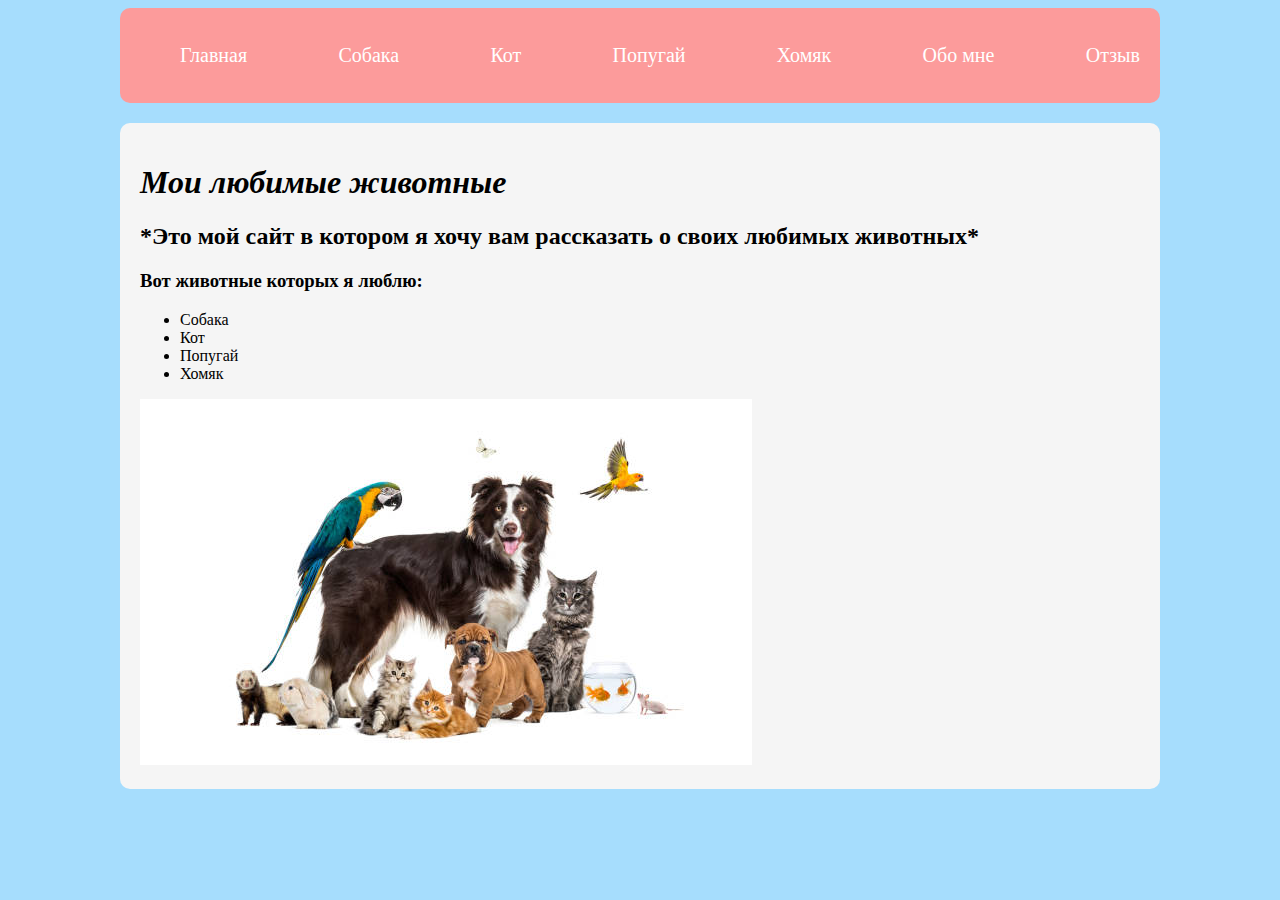
<file: index.html>
<!DOCTYPE html>
<html lang="ru">
<head>
    <meta charset="UTF-8">
    <link rel="stylesheet" href="styles/style.css">
    <title>Сайт Анны Пугач</title>
</head>
<body>
    <header class="main-header">
        <nav> 
            <ul class="nav-list">
                <li class="nav-item"><a href="index.html">Главная</a></li>
                <li class="nav-item"><a href="dog.html">Собака</a></li>
                <li class="nav-item"><a href="cat.html">Кот</a></li>
                <li class="nav-item"><a href="parrot.html">Попугай</a></li>
                <li class="nav-item"><a href="hamster.html">Хомяк</a></li>
                <li class="nav-item"><a href="about.html">Обо мне</a></li>
                <li class="nav-item"><a href="form.html">Отзыв</a></li>
            </ul>
        </nav>
    </header>
    <main>
        <h1>
            <i>Мои любимые животные</i>
        </h1>
        <h2>*Это мой сайт в котором я хочу вам рассказать о своих любимых животных*</h2>
        <h3>Вот животные которых я люблю:</h3>
        <ul>
            <li>Собака</li>
            <li>Кот</li>
            <li>Попугай</li>
            <li>Хомяк</li>
        </ul>
        <img src="img/kartinka_s_givotnimi.jpg" alt="Картинка с животными">
    </main>
</body>
</html>
</file>
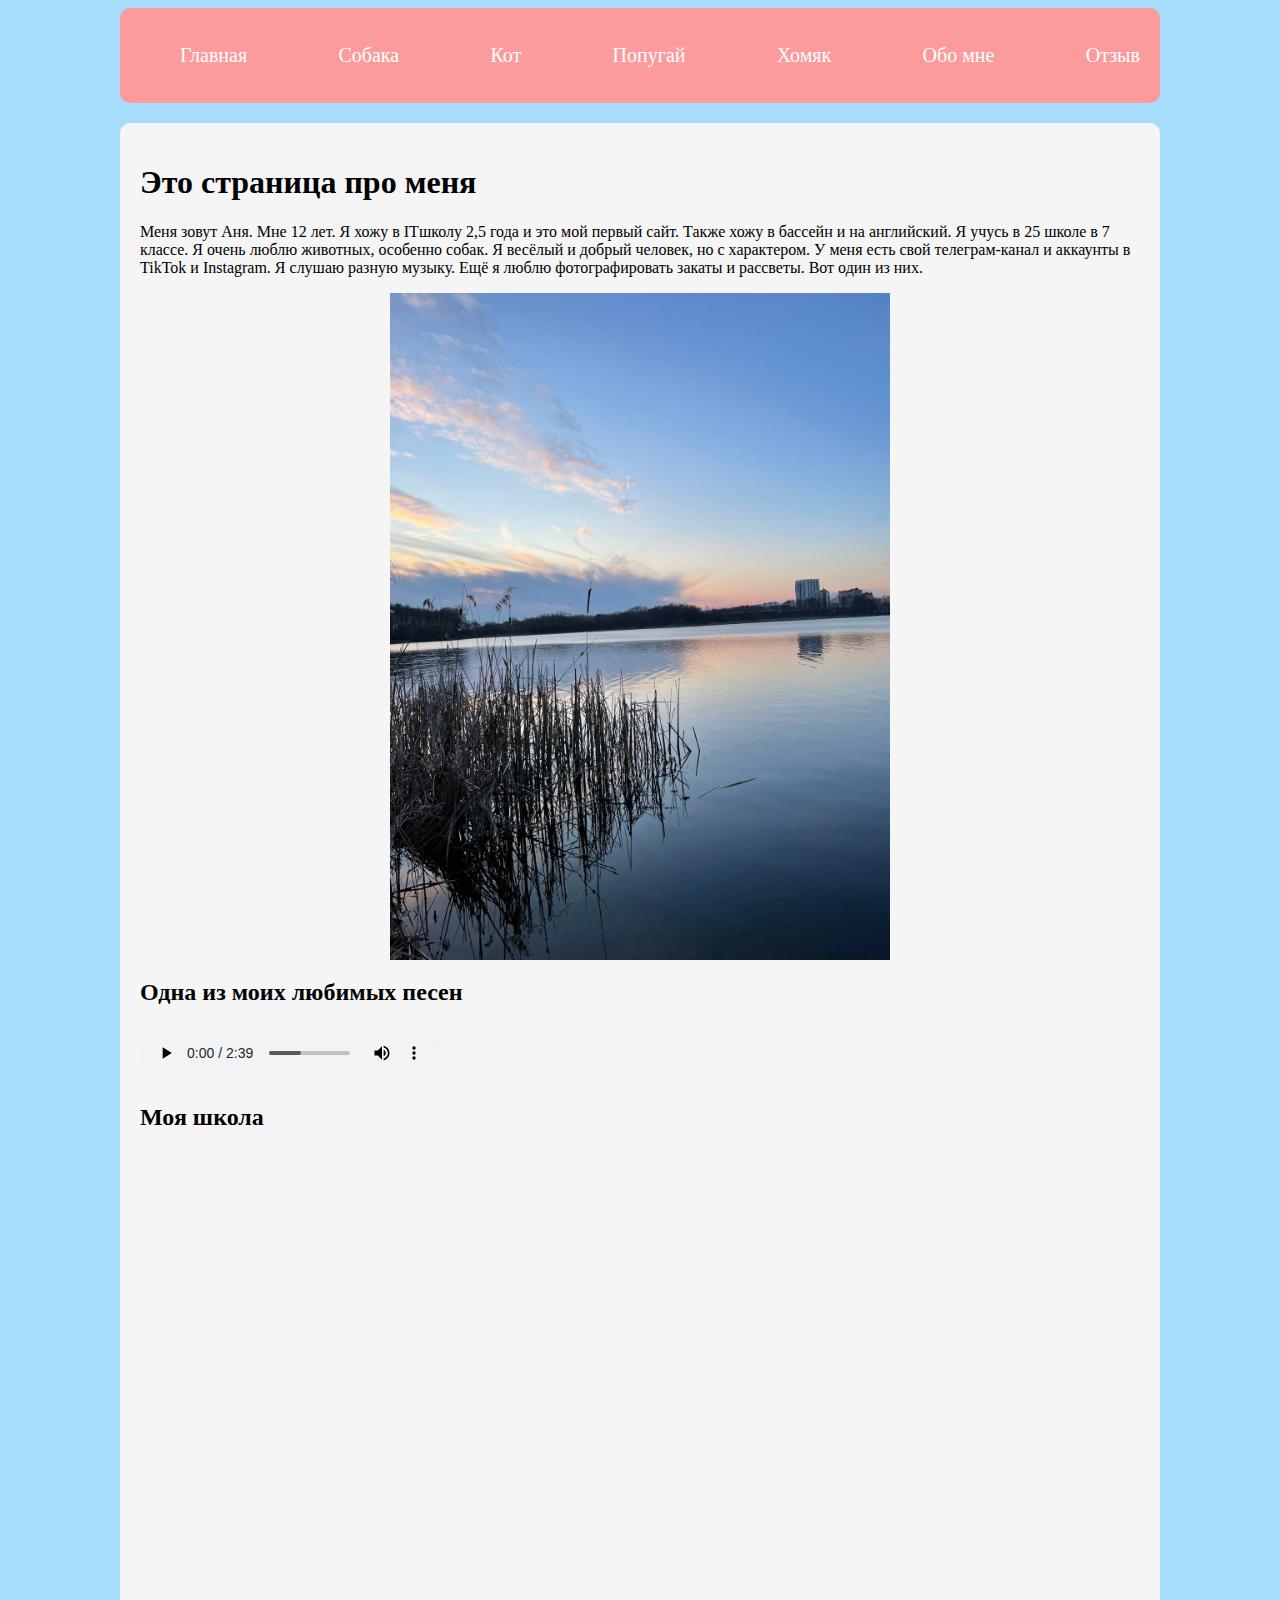
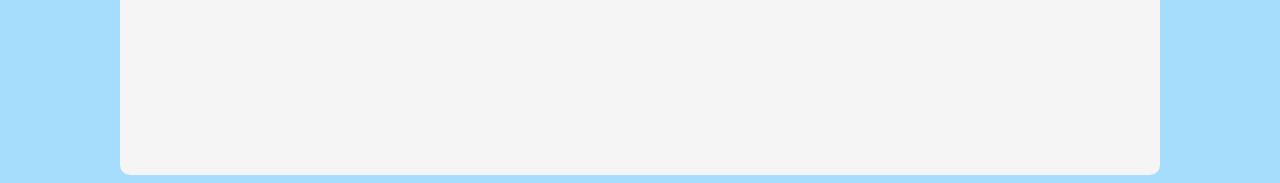
<file: about.html>
<!DOCTYPE html>
<html lang="en">
<head>
    <meta charset="UTF-8">
    <meta name="viewport" content="width=device-width, initial-scale=1.0">
    <title>Document</title>
    <link rel="stylesheet" href="styles/style.css">
</head>
<body>
    <header class="main-header">
        <nav> 
            <ul class="nav-list">
                <li class="nav-item"><a href="index.html">Главная</a></li>
                <li class="nav-item"><a href="dog.html">Собака</a></li>
                <li class="nav-item"><a href="cat.html">Кот</a></li>
                <li class="nav-item"><a href="parrot.html">Попугай</a></li>
                <li class="nav-item"><a href="hamster.html">Хомяк</a></li>
                <li class="nav-item"><a href="about.html">Обо мне</a></li>
                <li class="nav-item"><a href="form.html">Отзыв</a></li>
            </ul>
        </nav>
    </header>
    <main>
        <h1>Это страница про меня</h1>
        <p>Меня зовут Аня. Мне 12 лет. Я хожу в ITшколу 2,5 года и это мой первый сайт.
          Также хожу в бассейн и на английский.
          Я учусь в 25 школе в 7 классе. Я очень люблю животных, особенно собак. 
          Я весёлый и добрый человек, но с характером. У меня есть свой телеграм-канал и аккаунты в TikTok и Instagram.
          Я слушаю разную музыку. Ещё я люблю фотографировать закаты и рассветы. Вот один из них.</p><img class="main-img"src="img/my_foto.jpg" alt="закат">
          <h2>Одна из моих любимых песен</h2>
                <audio src="audio/pesnya.mp3"controls></audio>
            </div>
            <div class="map">
                <h2>Моя школа</h2>
                <iframe src="https://www.google.com/maps/embed?pb=!1m18!1m12!1m3!1d2452.2880915643937!2d23.75628587665423!3d52.07448527194787!2m3!1f0!2f0!3f0!3m2!1i1024!2i768!4f13.1!3m3!1m2!1s0x47210c347998c9a9%3A0x1c76b775e672e7be!2z0KHRgNC10LTQvdGP0Y8g0KjQutC-0LvQsCDihJYgMjUg0LMuINCR0YDQtdGB0YLQsA!5e0!3m2!1sru!2sby!4v1710577047299!5m2!1sru!2sby"
                 width="980" height="600" style="border:0;"
                allowfullscreen="" loading="lazy" referrerpolicy="no-referrer-when-downgrade"></iframe>
            </div>
    </main>
</body>
</html>
</file>
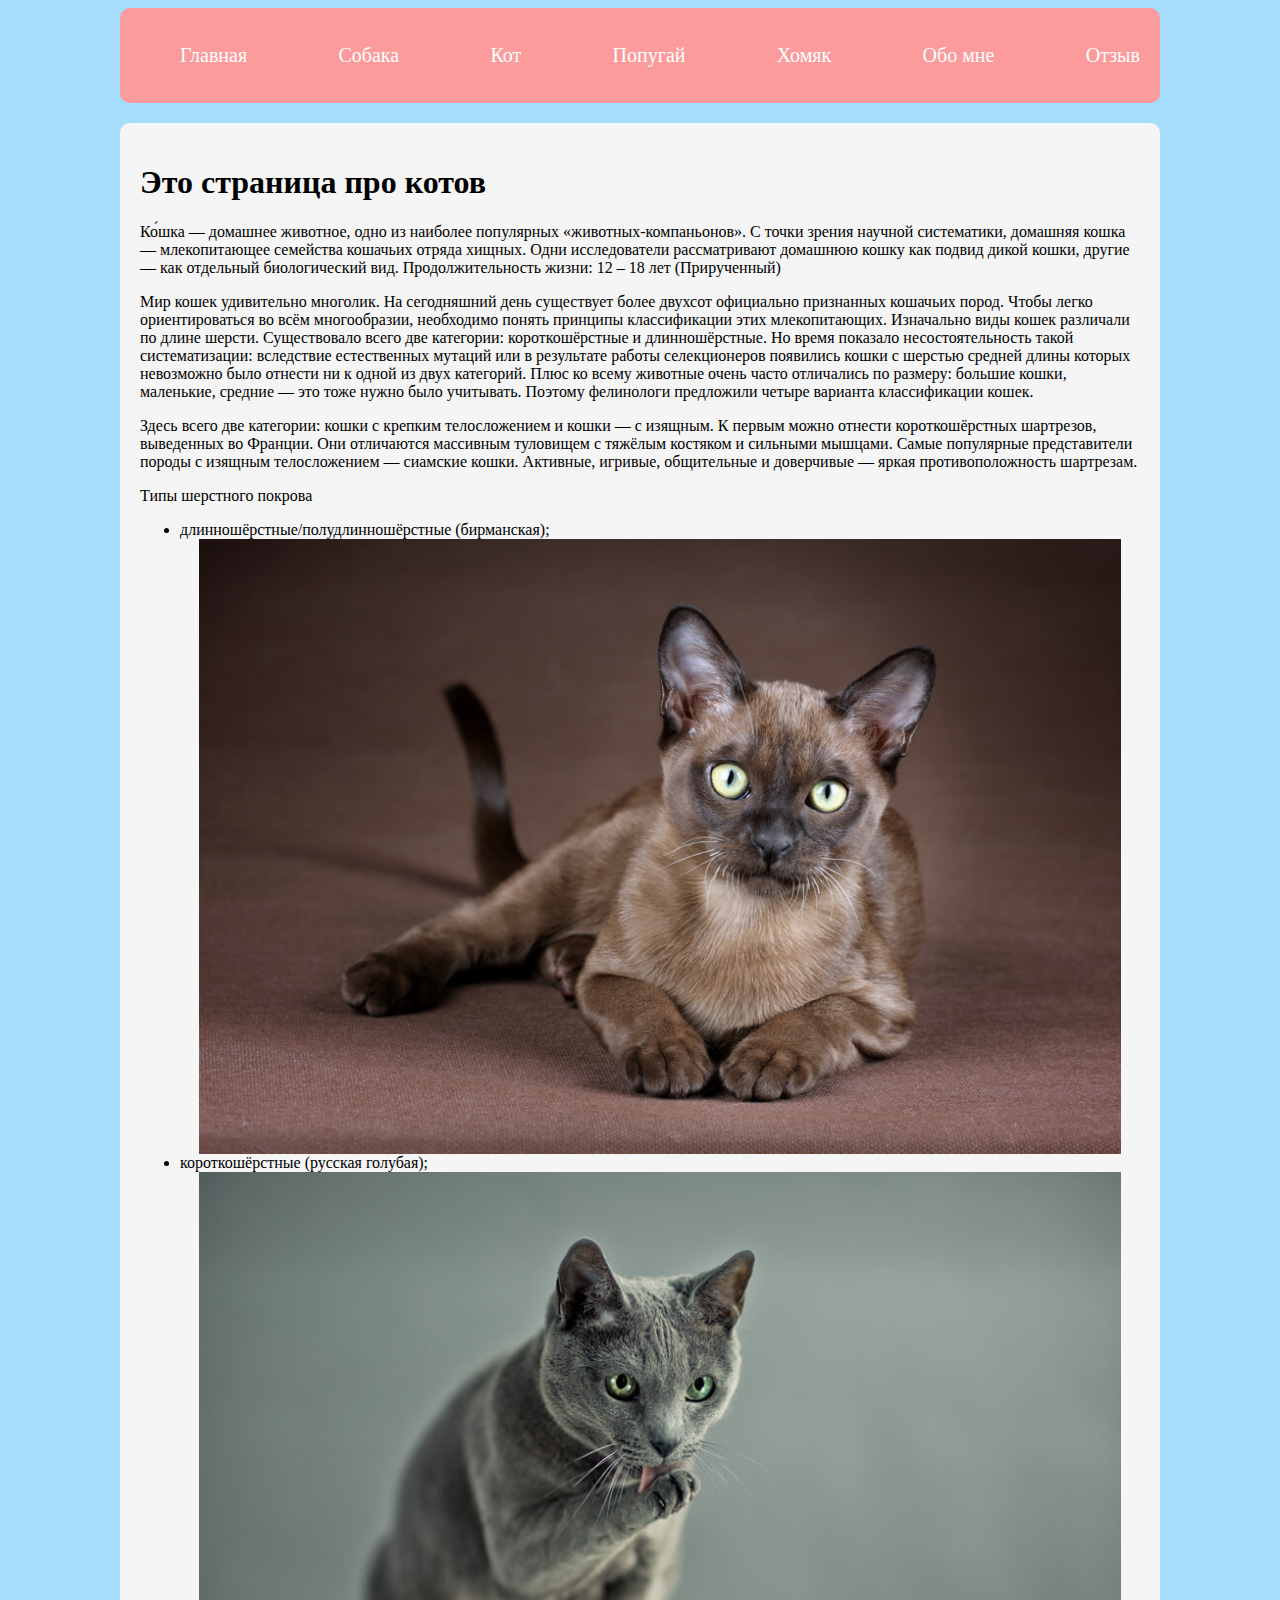
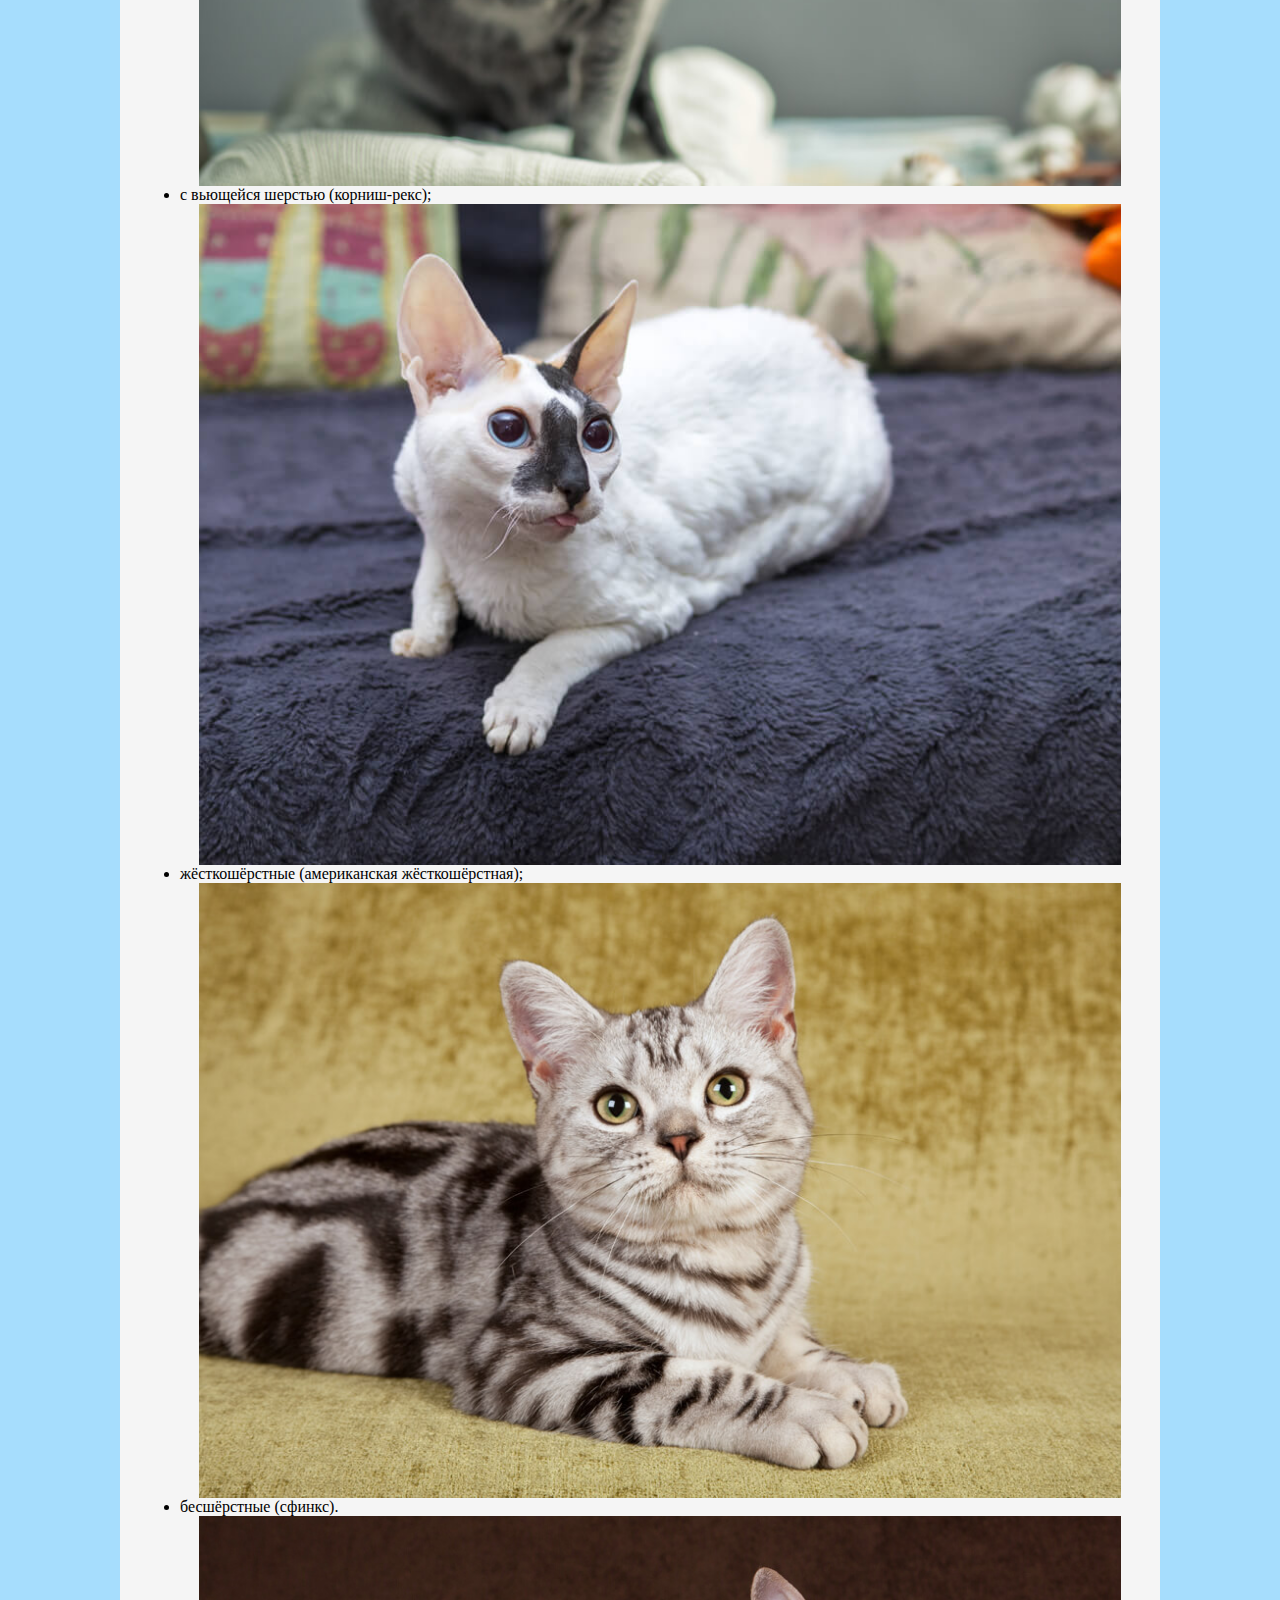
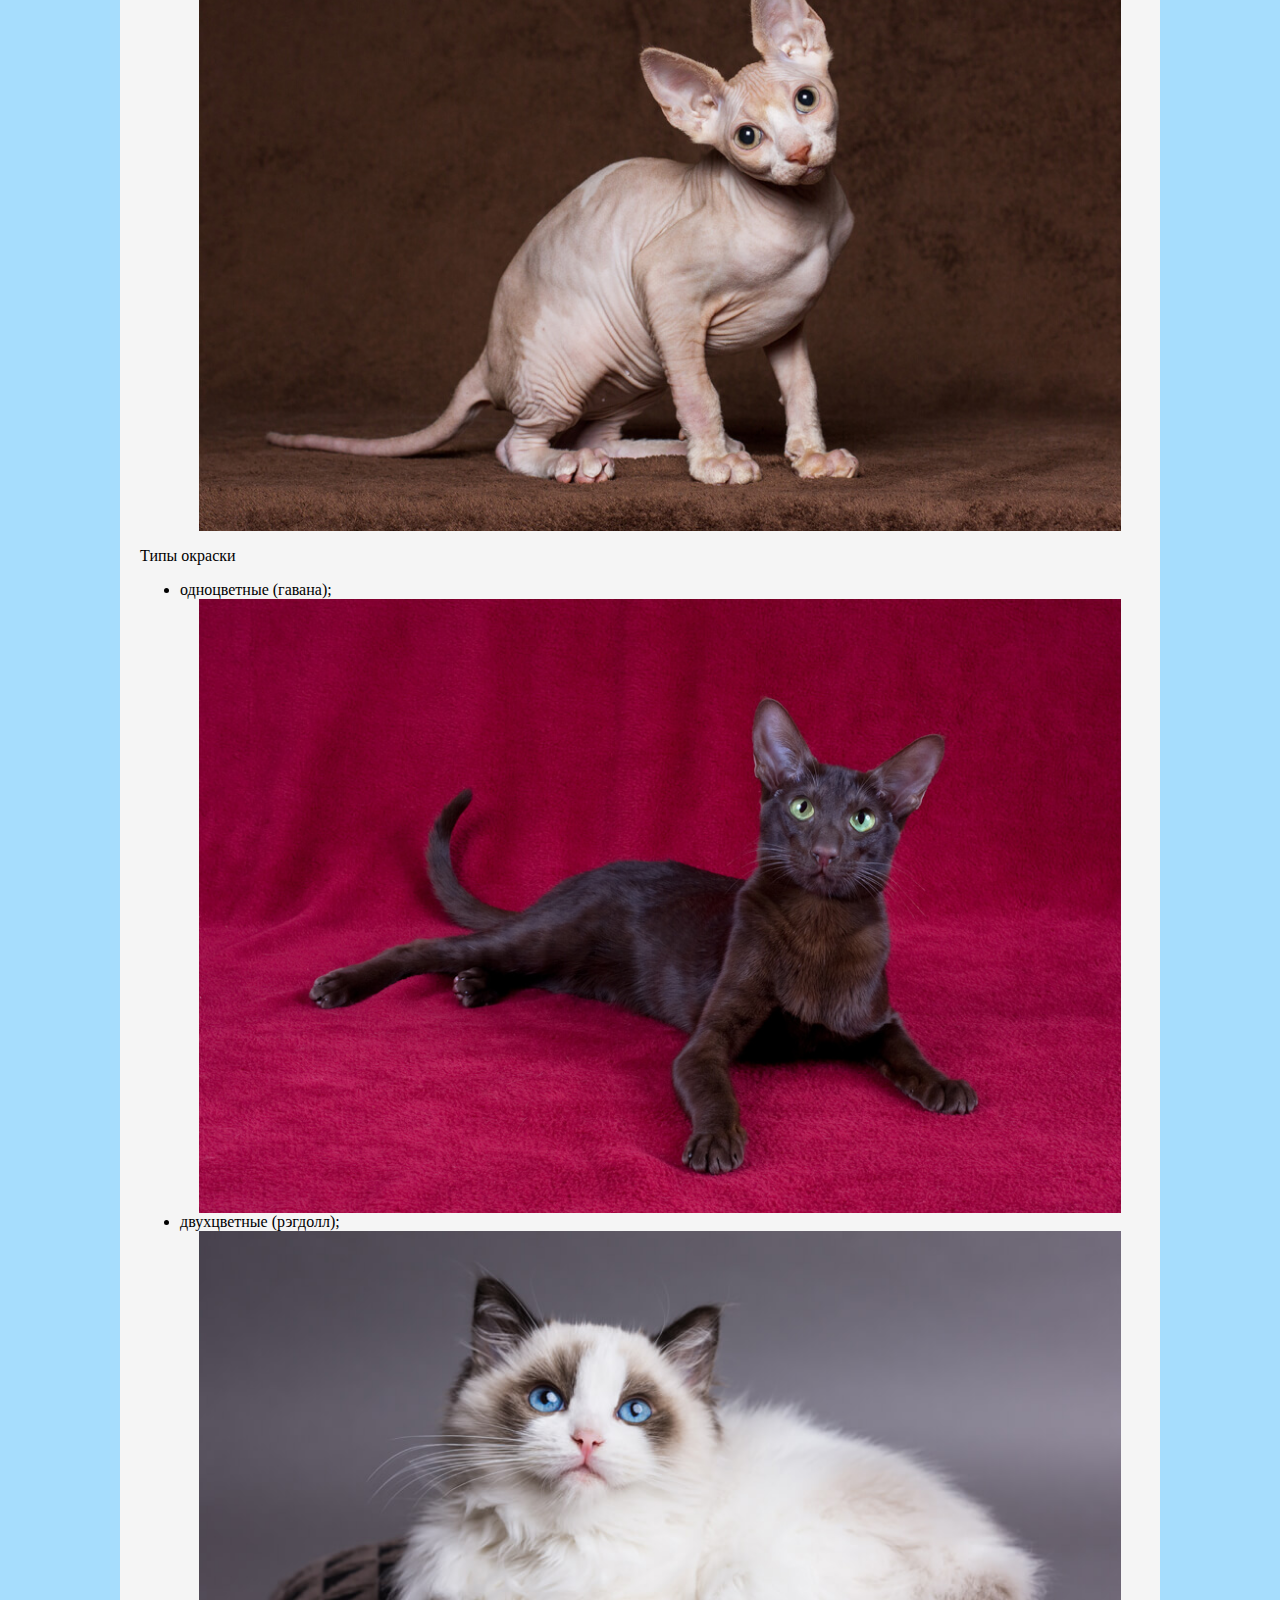
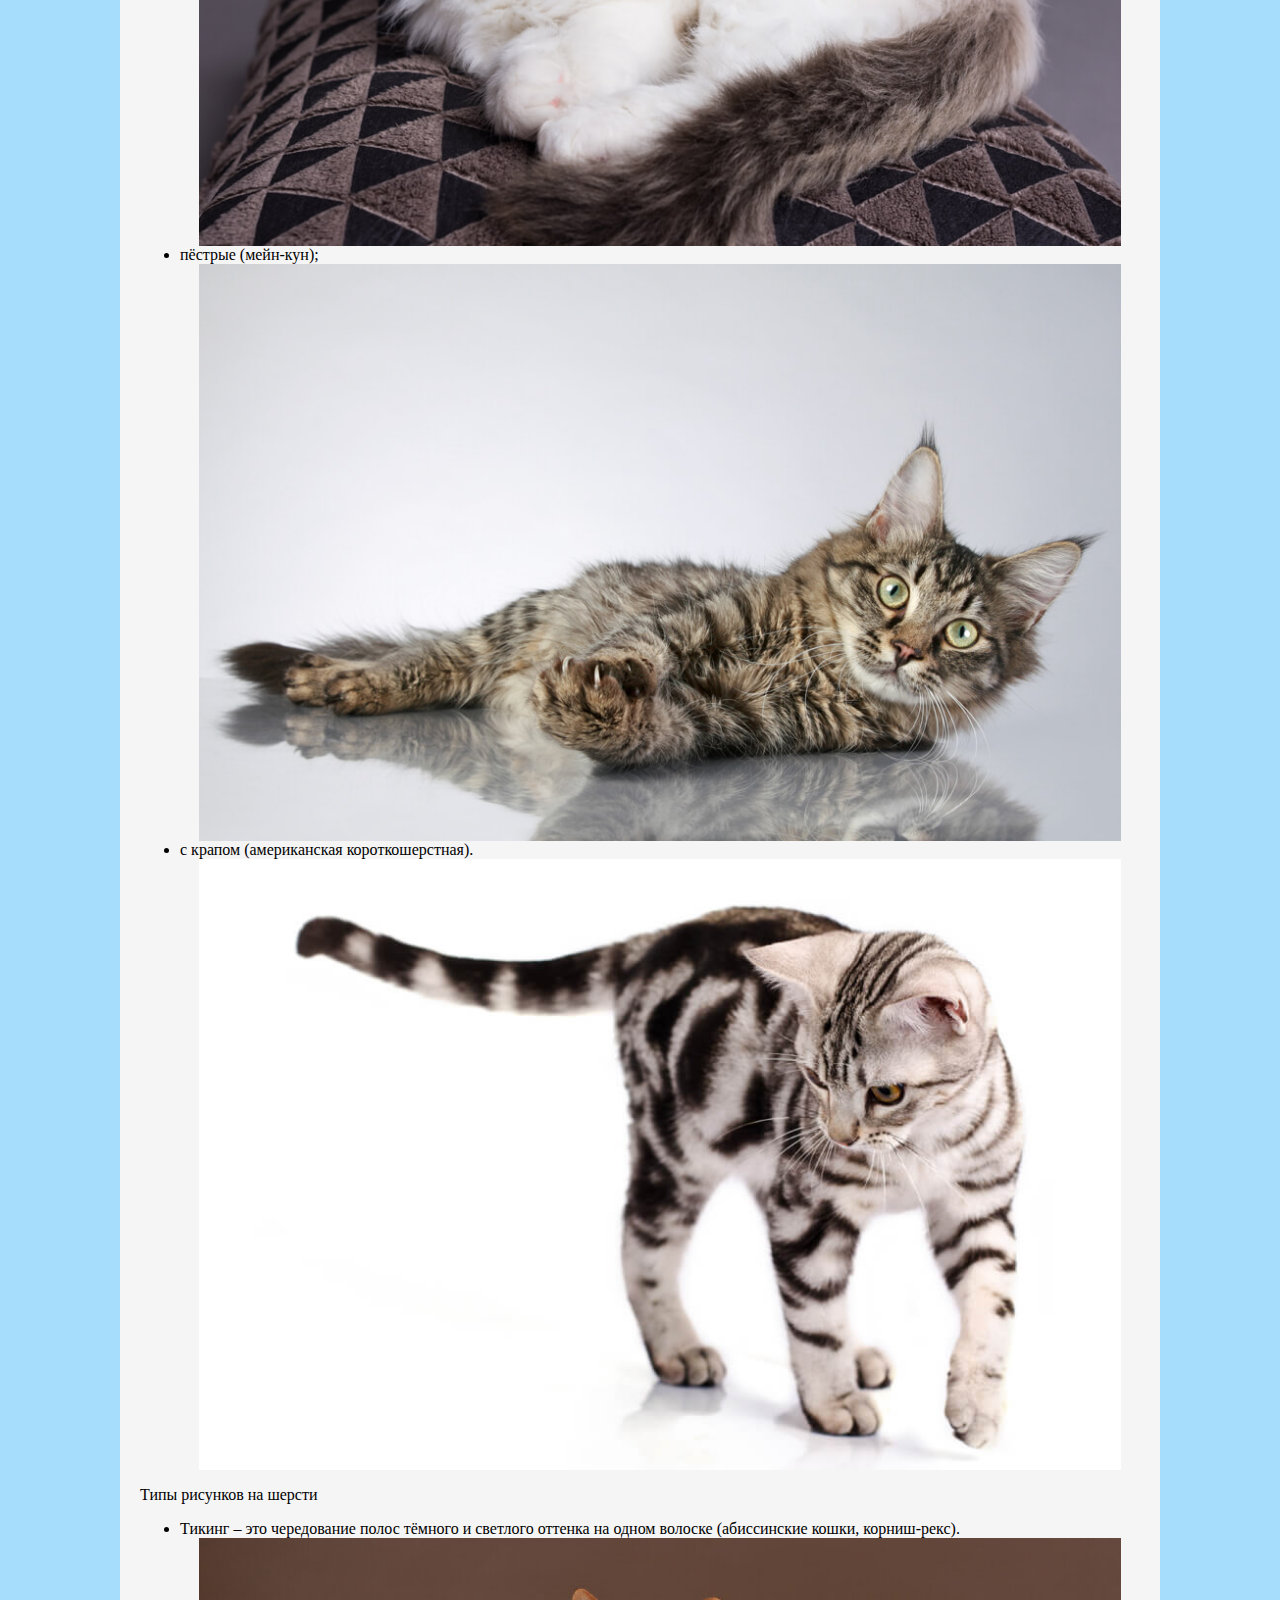
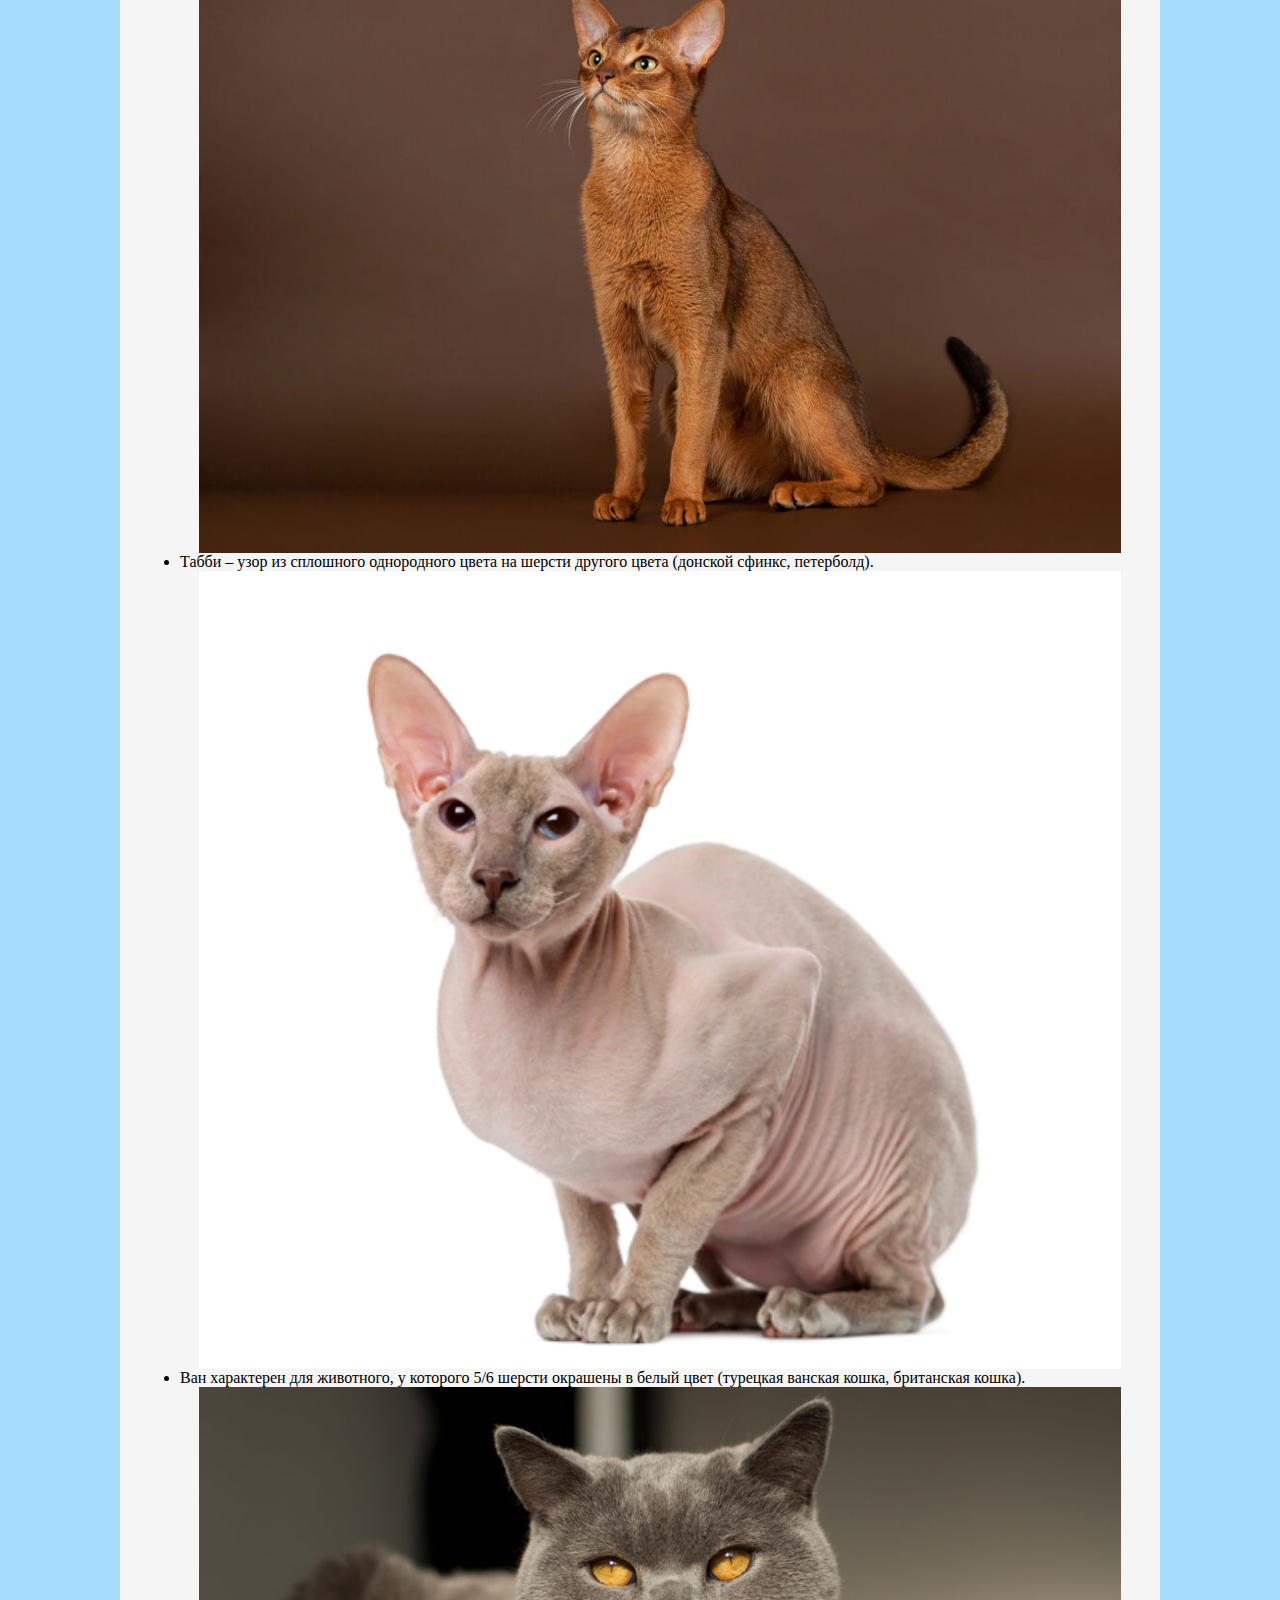
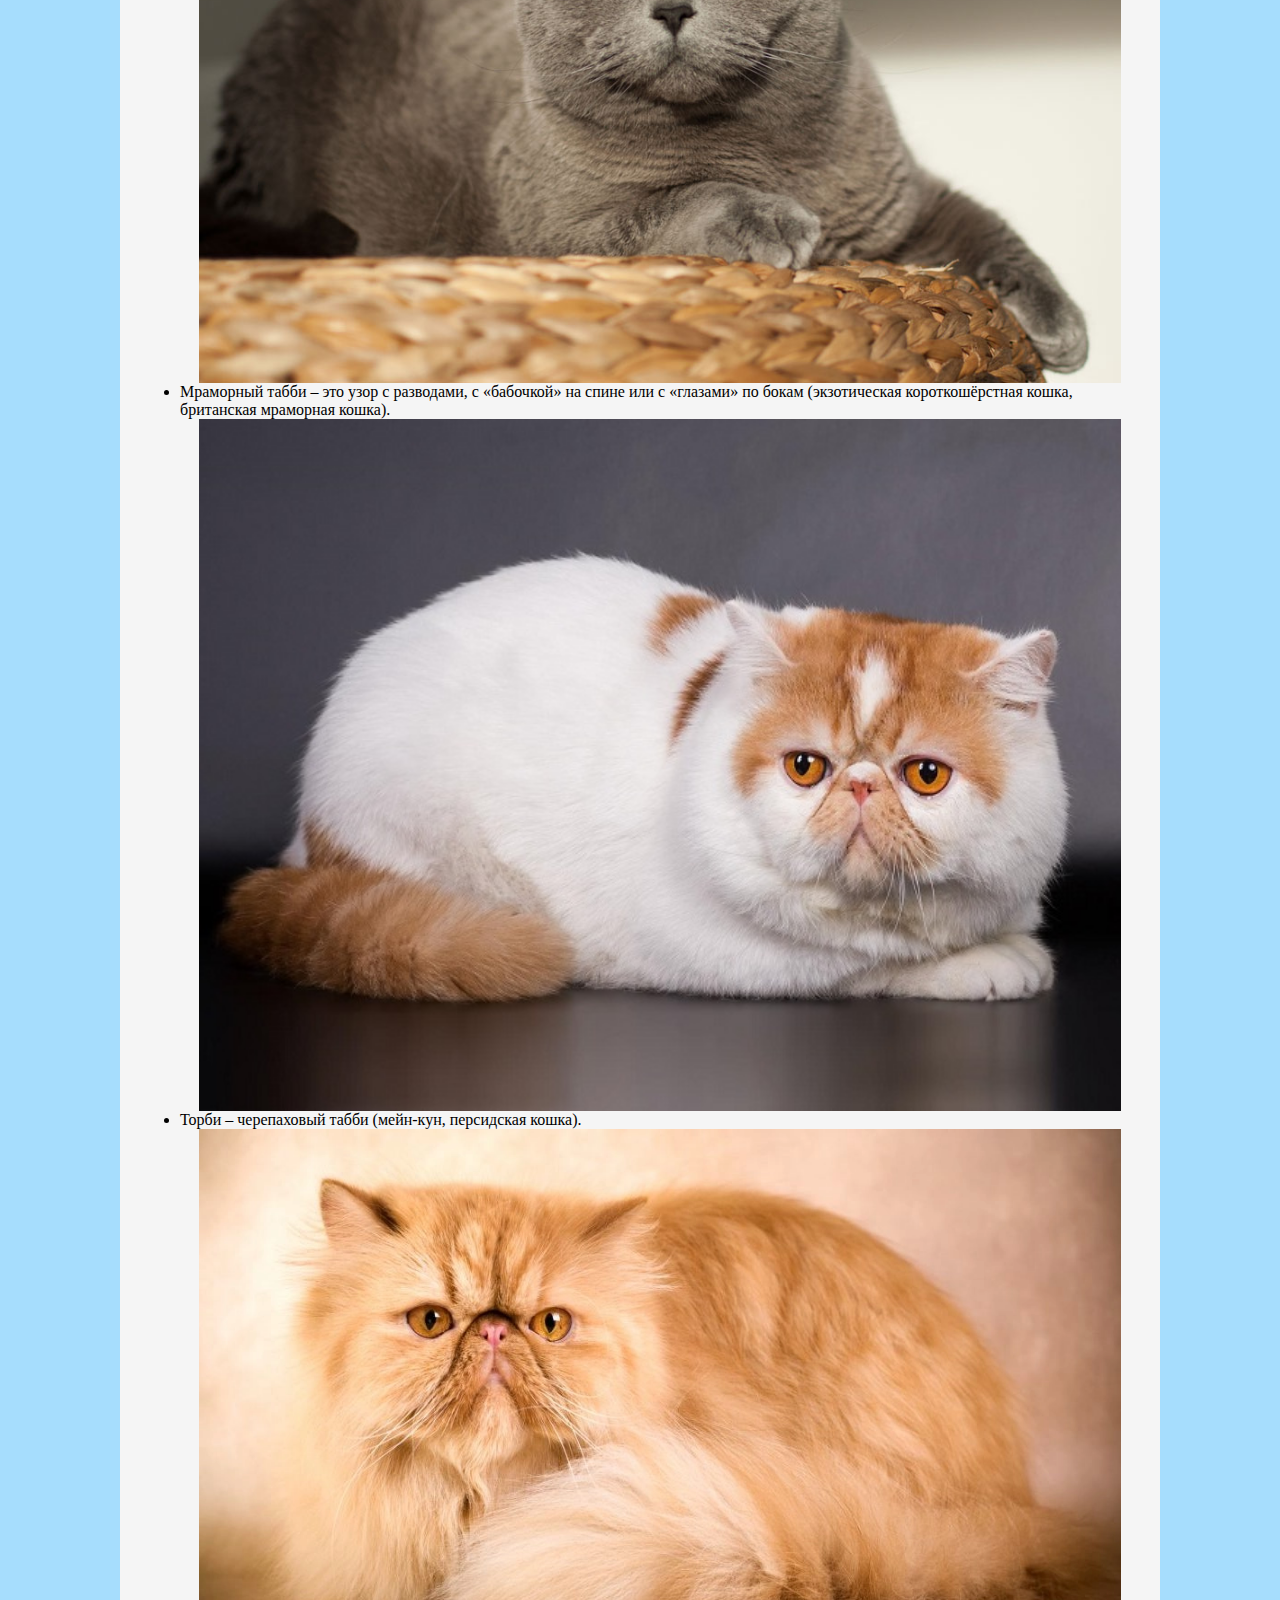
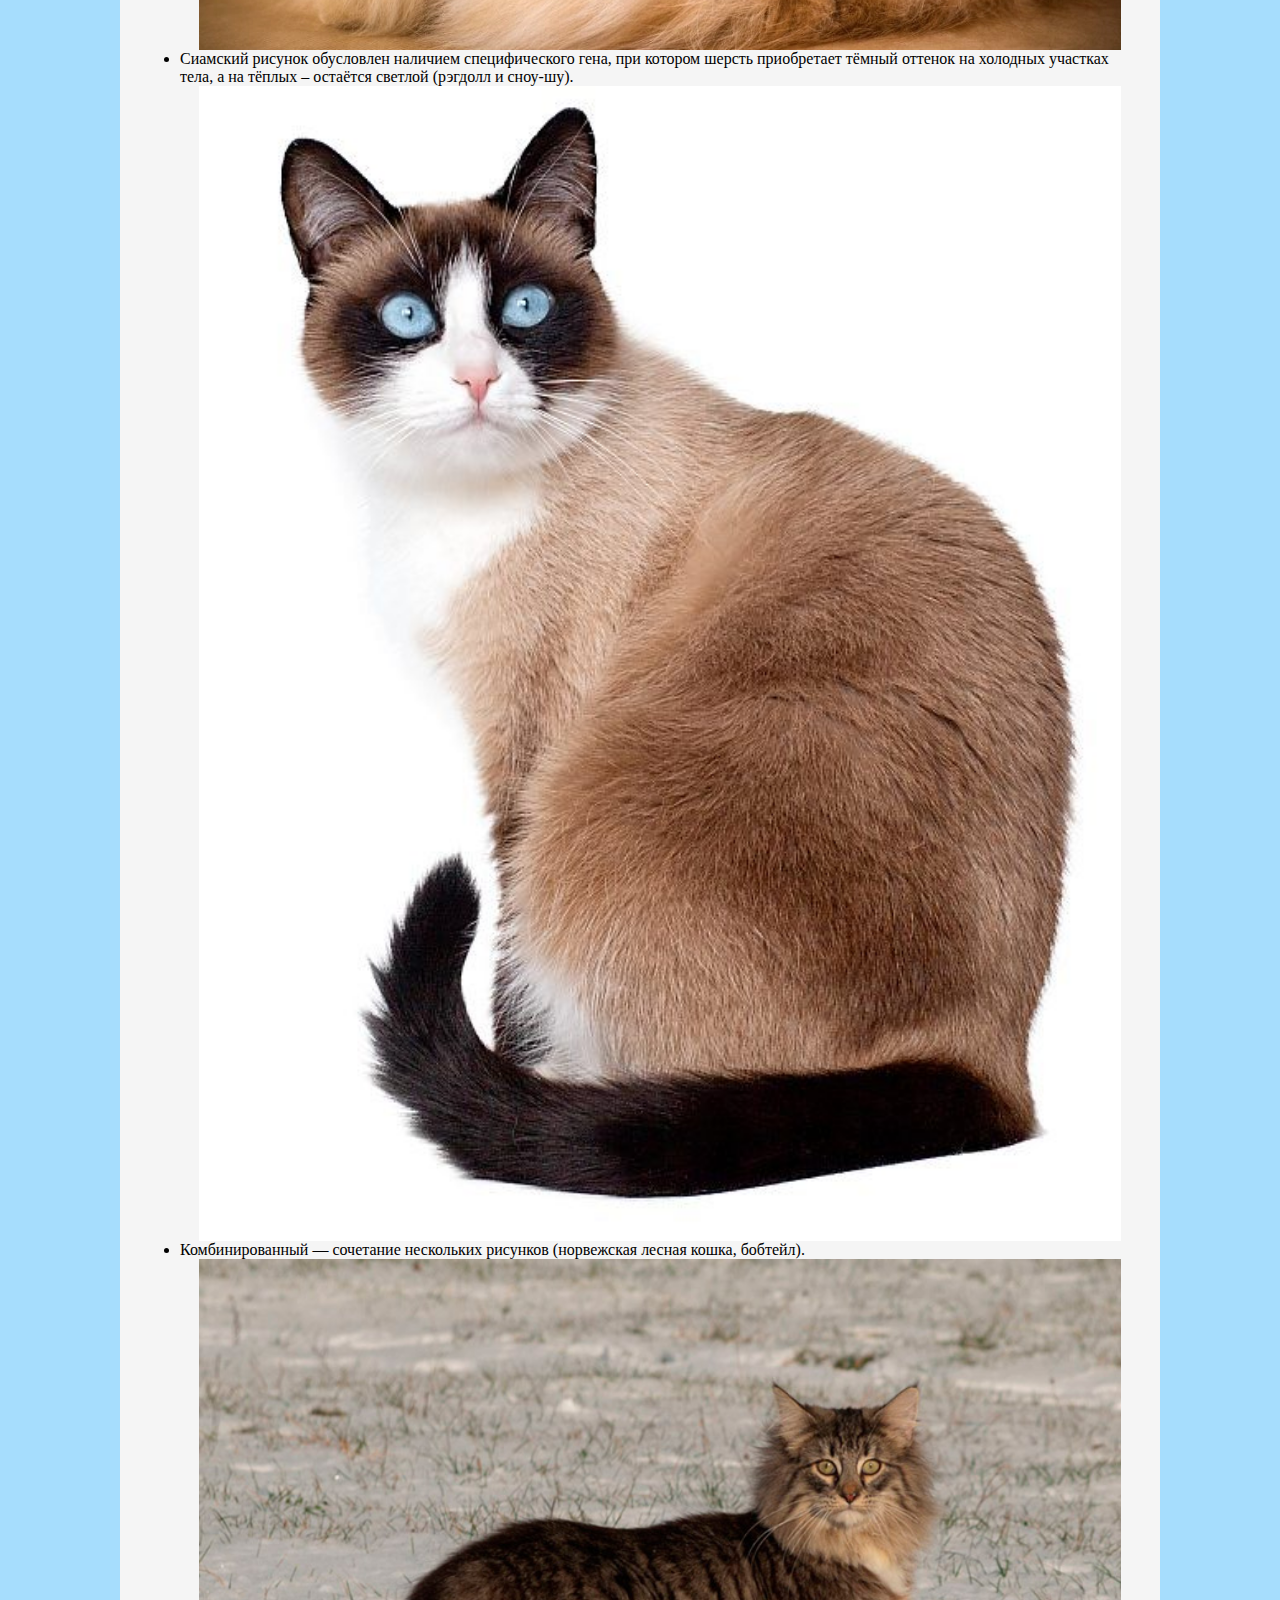
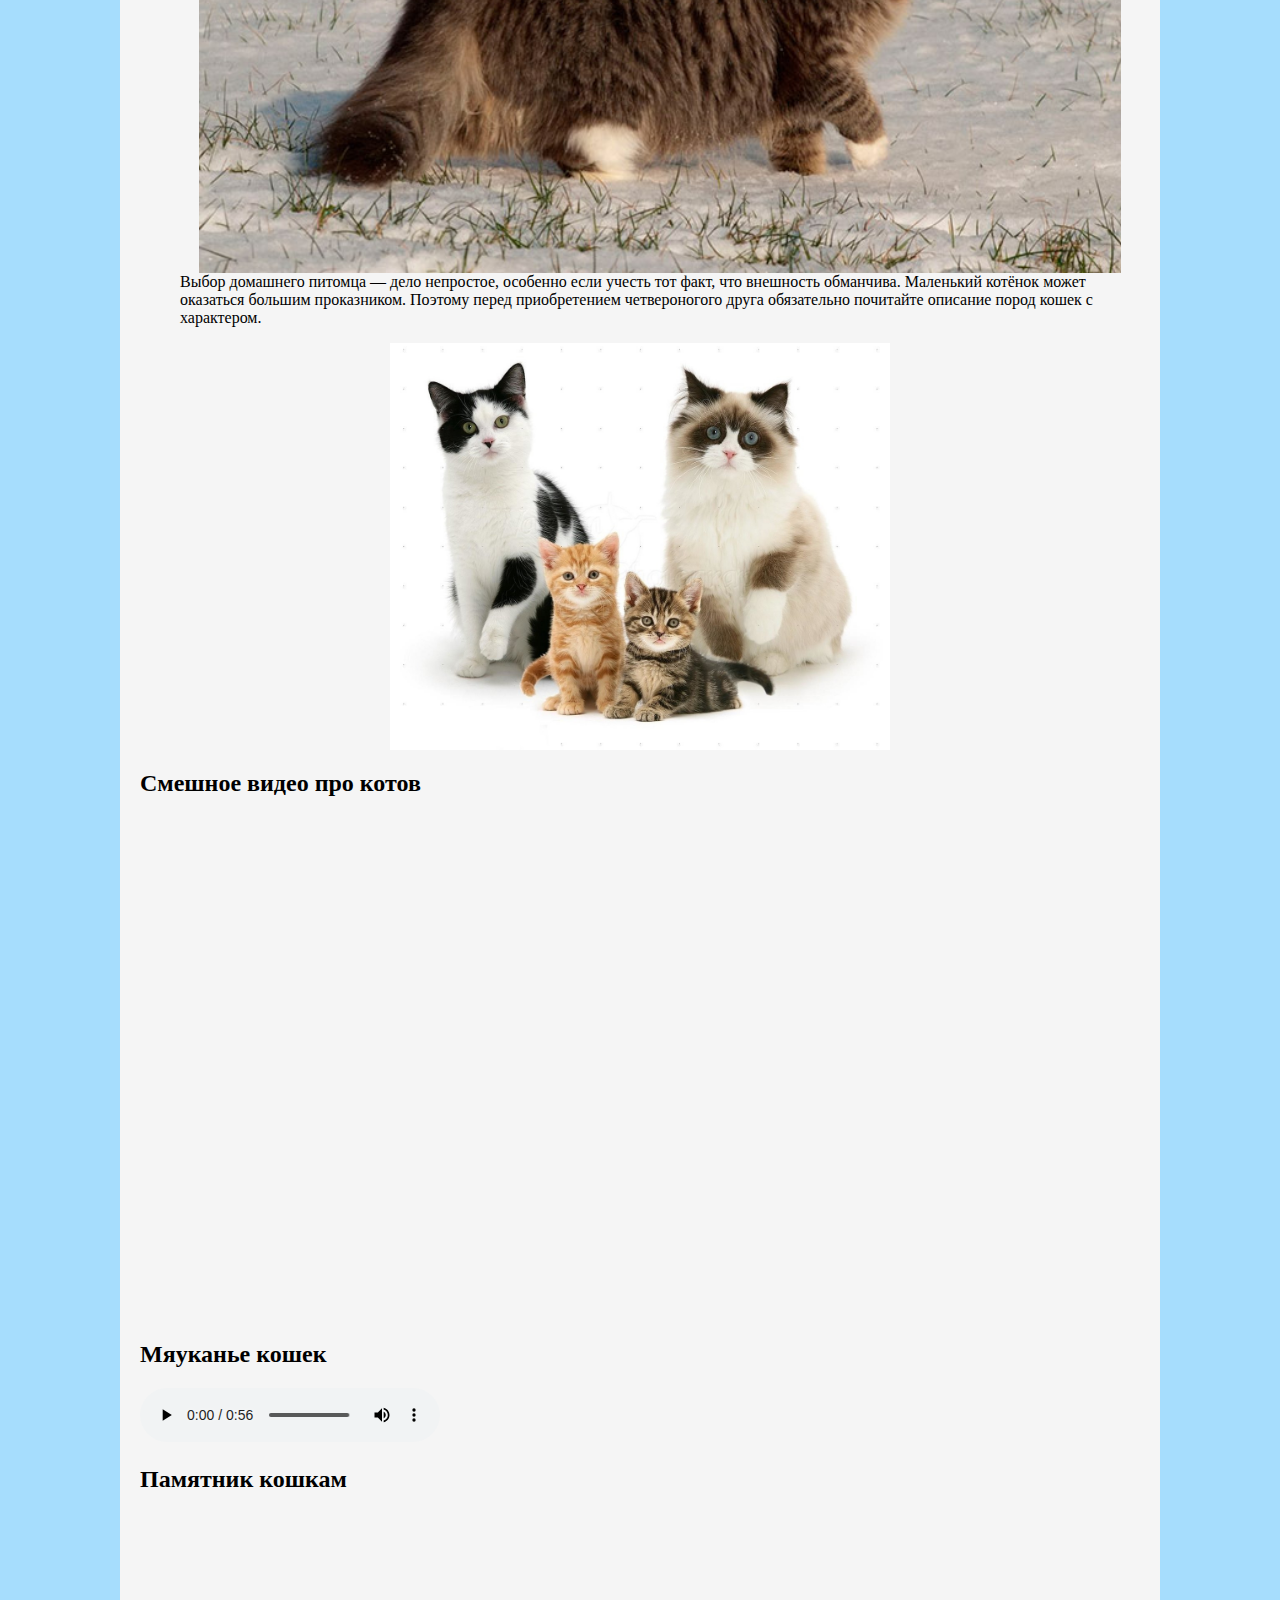
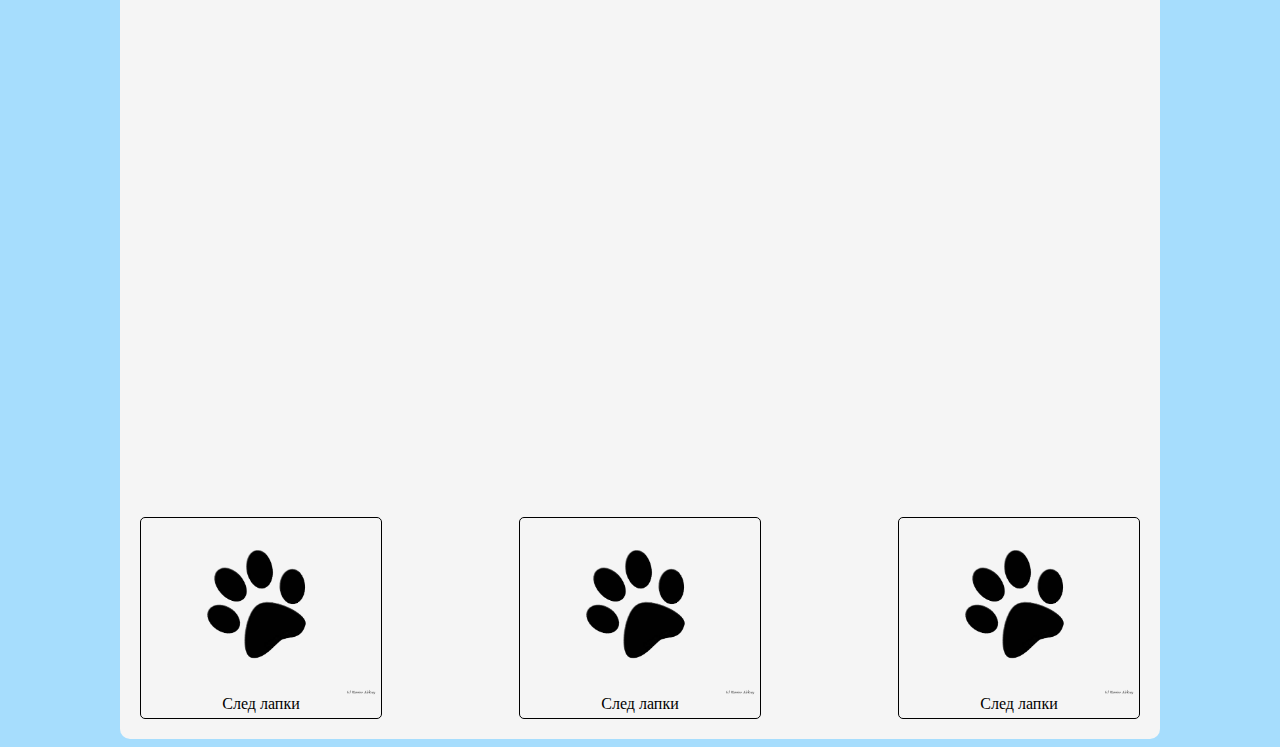
<file: cat.html>
<!DOCTYPE html>
<html lang="en">
<head>
    <meta charset="UTF-8">
    <meta name="viewport" content="width=device-width, initial-scale=1.0">
    <title>Document</title>
    <link rel="stylesheet" href="styles/style.css">
</head>
<body>
    <header class="main-header">
        <nav> 
            <ul class="nav-list">
                <li class="nav-item"><a href="index.html">Главная</a></li>
                <li class="nav-item"><a href="dog.html">Собака</a></li>
                <li class="nav-item"><a href="cat.html">Кот</a></li>
                <li class="nav-item"><a href="parrot.html">Попугай</a></li>
                <li class="nav-item"><a href="hamster.html">Хомяк</a></li>
                <li class="nav-item"><a href="about.html">Обо мне</a></li>
                <li class="nav-item"><a href="form.html">Отзыв</a></li>
            </ul>
        </nav>
    </header>
    <main>
        <h1>Это страница про котов</h1>
        <p>Ко́шка — домашнее животное, одно из наиболее популярных «животных-компаньонов».
         С точки зрения научной систематики, домашняя кошка — млекопитающее семейства кошачьих отряда хищных.
         Одни исследователи рассматривают домашнюю кошку как подвид дикой кошки, другие — как отдельный биологический вид.
         Продолжительность жизни: 12 – 18 лет (Прирученный)</p>
         <p>Мир кошек удивительно многолик. На сегодняшний день существует более двухсот официально признанных кошачьих пород.
             Чтобы легко ориентироваться во всём многообразии, необходимо понять принципы классификации этих млекопитающих.
             Изначально виды кошек различали по длине шерсти. 
             Существовало всего две категории: короткошёрстные и длинношёрстные.
             Но время показало несостоятельность такой систематизации:
             вследствие естественных мутаций или в результате работы селекционеров появились кошки с шерстью средней длины которых невозможно было отнести ни к одной из двух категорий. 
             Плюс ко всему животные очень часто отличались по размеру: большие кошки, маленькие, средние — это тоже нужно было учитывать.
             Поэтому фелинологи предложили четыре варианта классификации кошек.</p>
             <p>Здесь всего две категории: кошки с крепким телосложением и кошки — с изящным.
                 К первым можно отнести короткошёрстных шартрезов, выведенных во Франции. Они отличаются массивным туловищем с тяжёлым костяком и сильными мышцами.
                 Самые популярные представители породы с изящным телосложением — сиамские кошки.
                 Активные, игривые, общительные и доверчивые — яркая противоположность шартрезам.</p>
                 <p>Типы шерстного покрова</p>
                 <ul>
                 <li>длинношёрстные/полудлинношёрстные (бирманская); <img class="mail-img"src="img/byrmanska-cat.jpg" alt=""></li>
                 <li>короткошёрстные (русская голубая); <img class="mail-img"src="img/cini-cat.jpg" alt=""></li>
                 <li>с вьющейся шерстью (корниш-рекс); <img class="mail-img"src="img/kornich_reks.jpg" alt=""></li>
                 <li>жёсткошёрстные (американская жёсткошёрстная); <img class="mail-img"src="img/amerikan_cat.jpg" alt=""></li>
                 <li>бесшёрстные (сфинкс). <img class="mail-img"src="img/sfinks_cat.jpg" alt=""></li>
                </ul>
                <p>Типы окраски</p>
                <ul>
                    <li>одноцветные (гавана); <img class="mail-img"src="img/gavanna_cat.jpg" alt=""></li>
                    <li>двухцветные (рэгдолл); <img class="mail-img"src="img/regdoll_cat.jpg" alt=""></li>
                    <li>пёстрые (мейн-кун); <img class="mail-img"src="img/meikyn_cat.jpg" alt=""></li>
                    <li>c крапом (американская короткошерстная). <img class="mail-img"src="img/amerikan_2_cat.jpg" alt=""></li>
                </ul>
                <p>Типы рисунков на шерсти</p>
                <ul>
                    <li>Тикинг – это чередование полос тёмного и светлого оттенка на одном волоске (абиссинские кошки, корниш-рекс).
                        <img class="mail-img"src="img/abissinska_cat.jpg" alt="">
                    </li>
                    <li>Табби – узор из сплошного однородного цвета на шерсти другого цвета (донской сфинкс, петерболд).
                        <img class="mail-img" src="img/peterbold_cat.jpg" alt="">
                    </li>
                    <li>Ван характерен для животного, у которого 5/6 шерсти окрашены в белый цвет (турецкая ванская кошка, британская кошка).
                        <img class="mail-img" src="img/britanskaya_cat.jpg" alt="">
                    </li>
                    <li>Мраморный табби – это узор с разводами, с «бабочкой» на спине или с «глазами» по бокам (экзотическая короткошёрстная кошка, британская мраморная кошка).
                        <img class="mail-img"src="img/exzotik_cat.jpeg" alt="">
                    </li>
                    <li>Торби – черепаховый табби (мейн-кун, персидская кошка).
                        <img class="mail-img"src="img/persidska_cat.webp" alt="">
                    </li>
                    <li>Сиамский рисунок обусловлен наличием специфического гена, при котором шерсть приобретает тёмный оттенок на холодных участках тела, а на тёплых – остаётся светлой (рэгдолл и сноу-шу).
                        <img class="mail-img"src="img/snow_shy_cat.jpg" alt="">
                    </li>
                    <li>Комбинированный — сочетание нескольких рисунков (норвежская лесная кошка, бобтейл).
                        <img class="mail-img"src="img/nopvel_lesnaya_cat.jpg" alt="">
                        Выбор домашнего питомца — дело непростое, особенно если учесть тот факт, что внешность обманчива. Маленький котёнок может оказаться большим проказником. Поэтому перед приобретением четвероногого друга обязательно почитайте описание пород кошек с характером.
                        </li>
                </ul>
         <img class="main-img" src="img/cats.jpg" alt="коты">
         <div>
            <h2>Смешное видео про котов</h2>
            <iframe width="960" height="500" src="https://www.youtube.com/embed/__EvRckqqyE?si=sfpEe0Nn5AVVCxms" title="YouTube video player" frameborder="0" 
            allow="accelerometer; autoplay; clipboard-write; encrypted-media; gyroscope; picture-in-picture; web-share" allowfullscreen></iframe>
         </div>
         <div>
            <h2>Мяуканье кошек</h2>
            <audio src="audio/may.mp3"controls></audio>
         </div>
         <div class="map">
            <h2>Памятник кошкам</h2>
            <iframe src="https://www.google.com/maps/embed?pb=!1m18!1m12!1m3!1d20079576.168616757!2d-15.333210299999926!3d52.0957451!2m3!1f0!2f0!3f0!3m2!1i1024!2i768!4f13.1!3m3!1m2!1s0x47210be56846acdd%3A0x3ea4d9b3d4fd3373!2z0J_QsNC80Y_RgtC90LjQuiDQmtC-0YjQutCw0LwgKNCh0YLQsNGA0YvQuSDQs9C-0YDQvtC0KQ!5e0!3m2!1sru!2sby!4v1708776130806!5m2!1sru!2sby" 
            width="980" height="600" style="border:0;" allowfullscreen="" loading="lazy" referrerpolicy="no-referrer-when-downgrade"></iframe>
         </div>
         <!-- Галерея изоброжений -->
         <div class="gallery">
            <figure class="gallery-item"> 
                <img src="img/sled_cat2.png" alt="след от кота" class="gallery-img">
                <figcaption class="gallery-title">След лапки</figcaption>
            </figure>
            <figure class="gallery-item"> 
                <img src="img/sled_cat2.png" alt="след от кота" class="gallery-img">
                <figcaption class="gallery-title">След лапки</figcaption>
            </figure>
            <figure class="gallery-item"> 
                <img src="img/sled_cat2.png" alt="след от кота" class="gallery-img">
                <figcaption class="gallery-title">След лапки</figcaption>
            </figure>
         </div>
    </main>
</body>
</html>
</file>
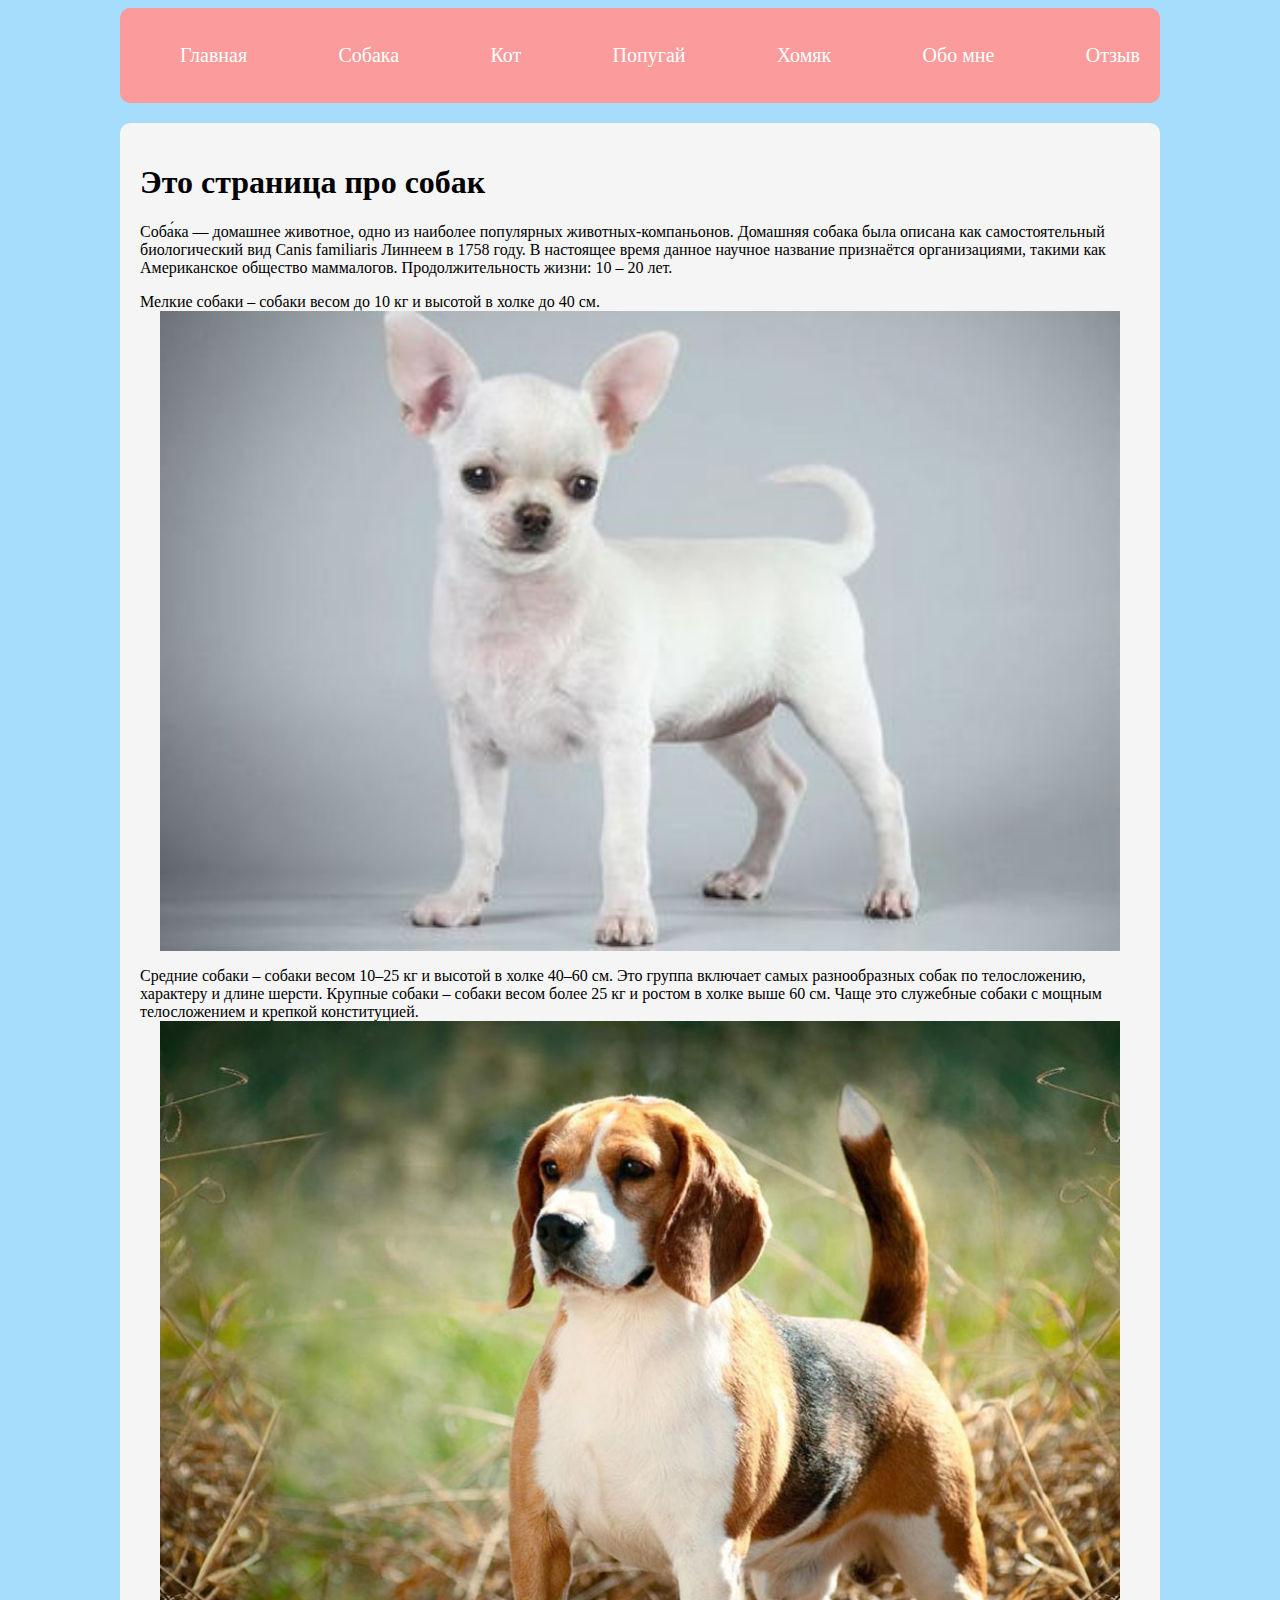
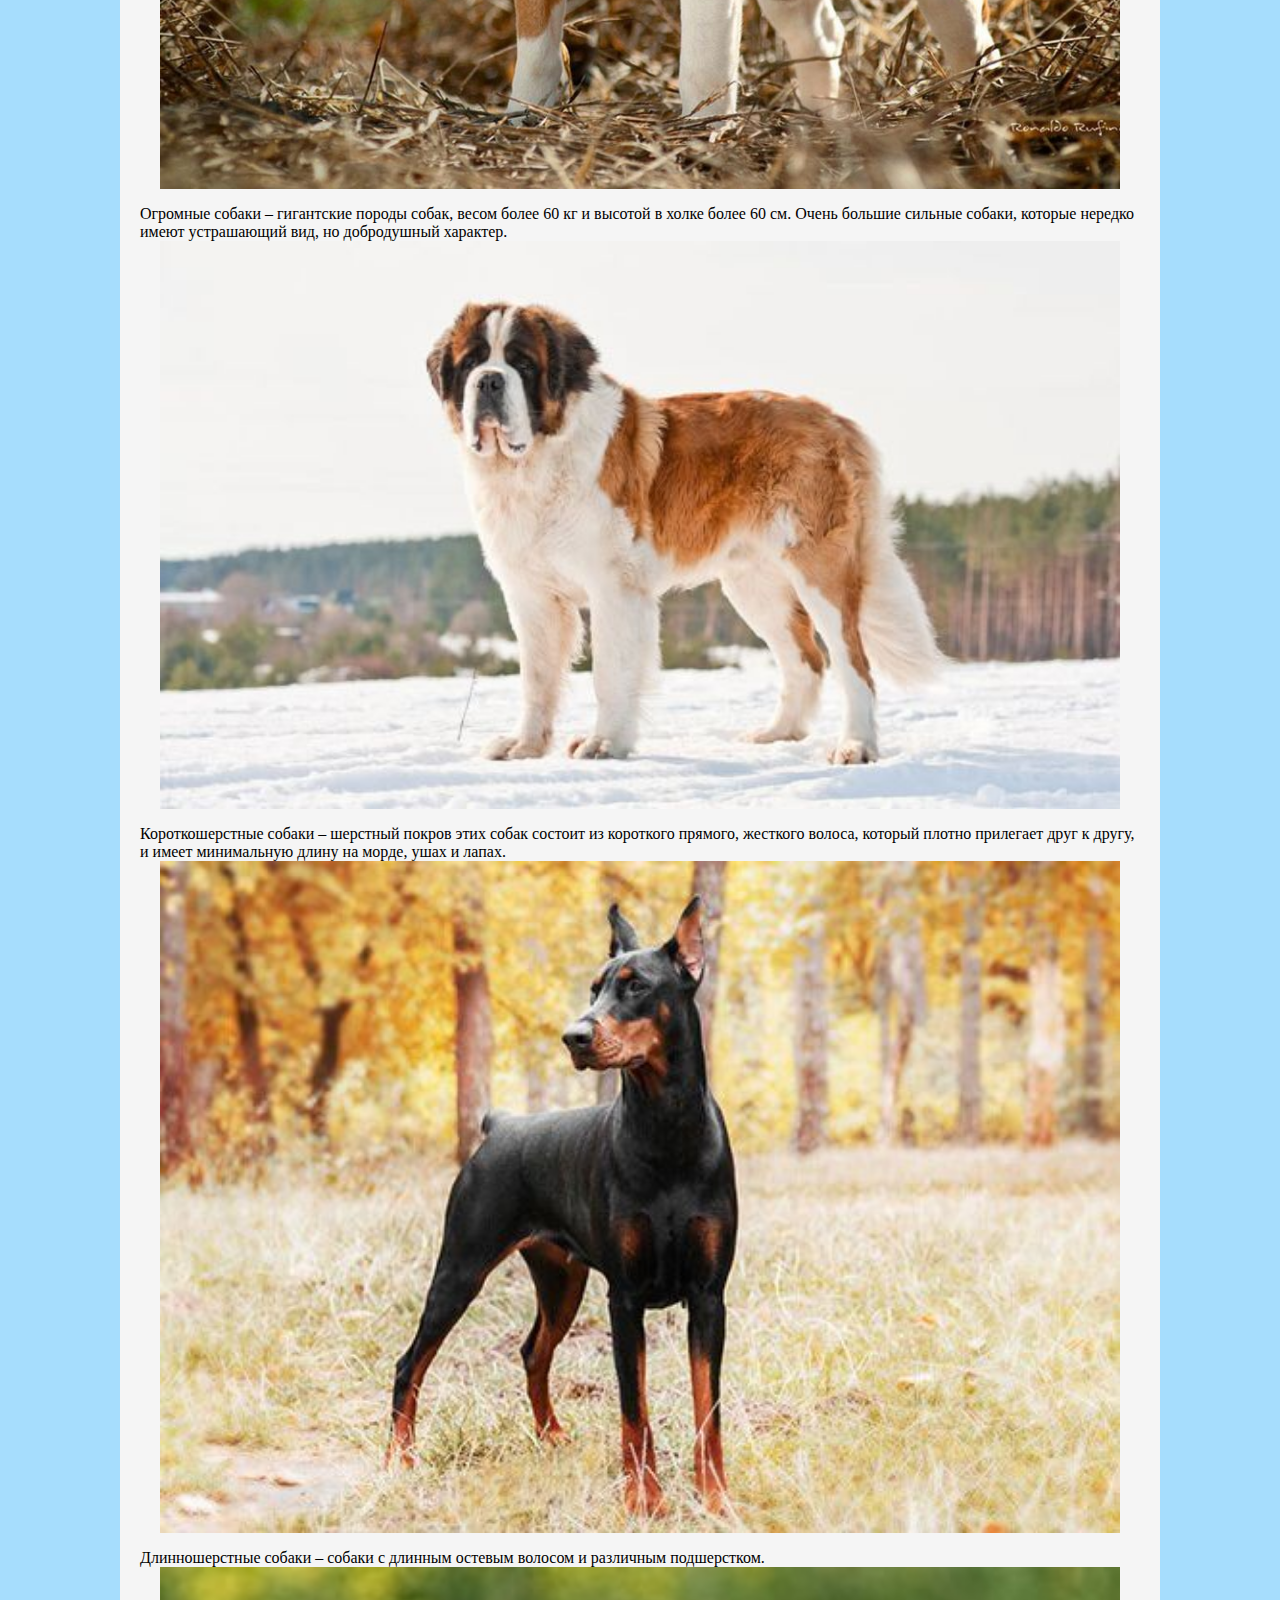
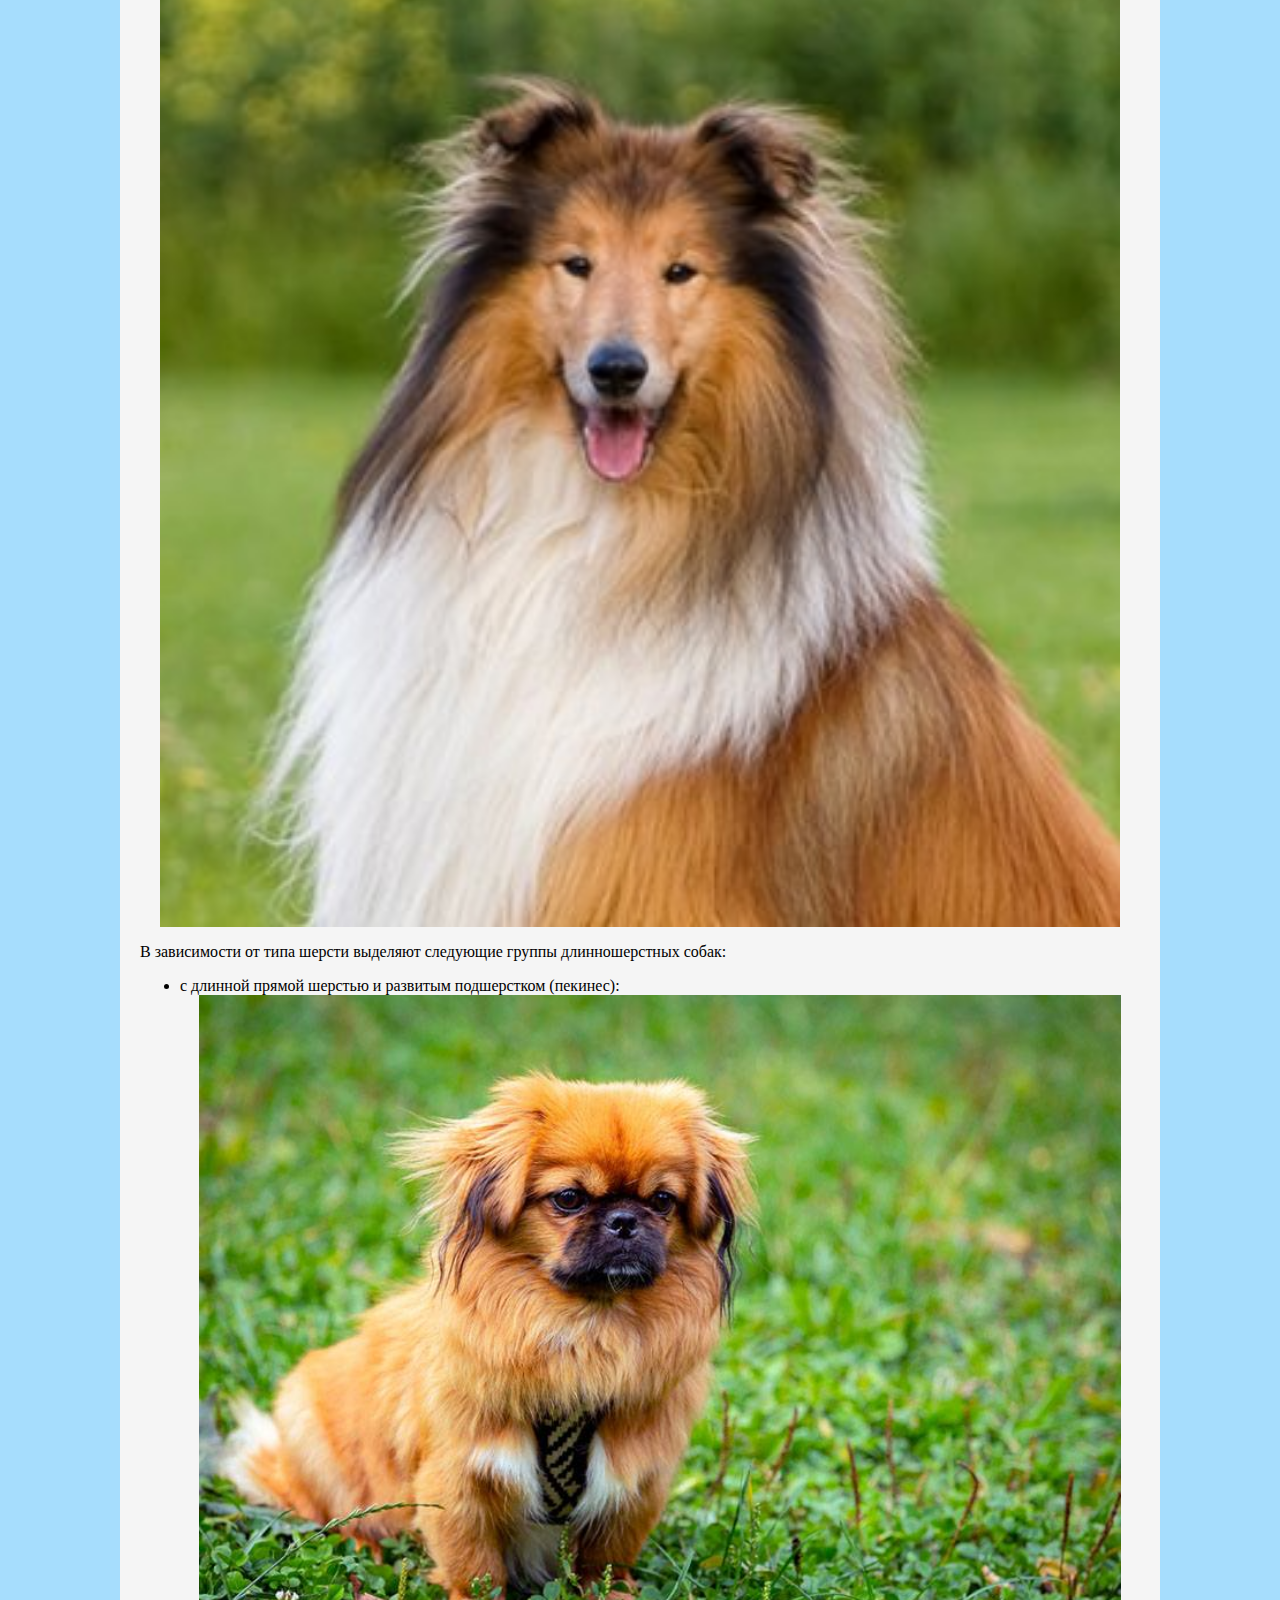
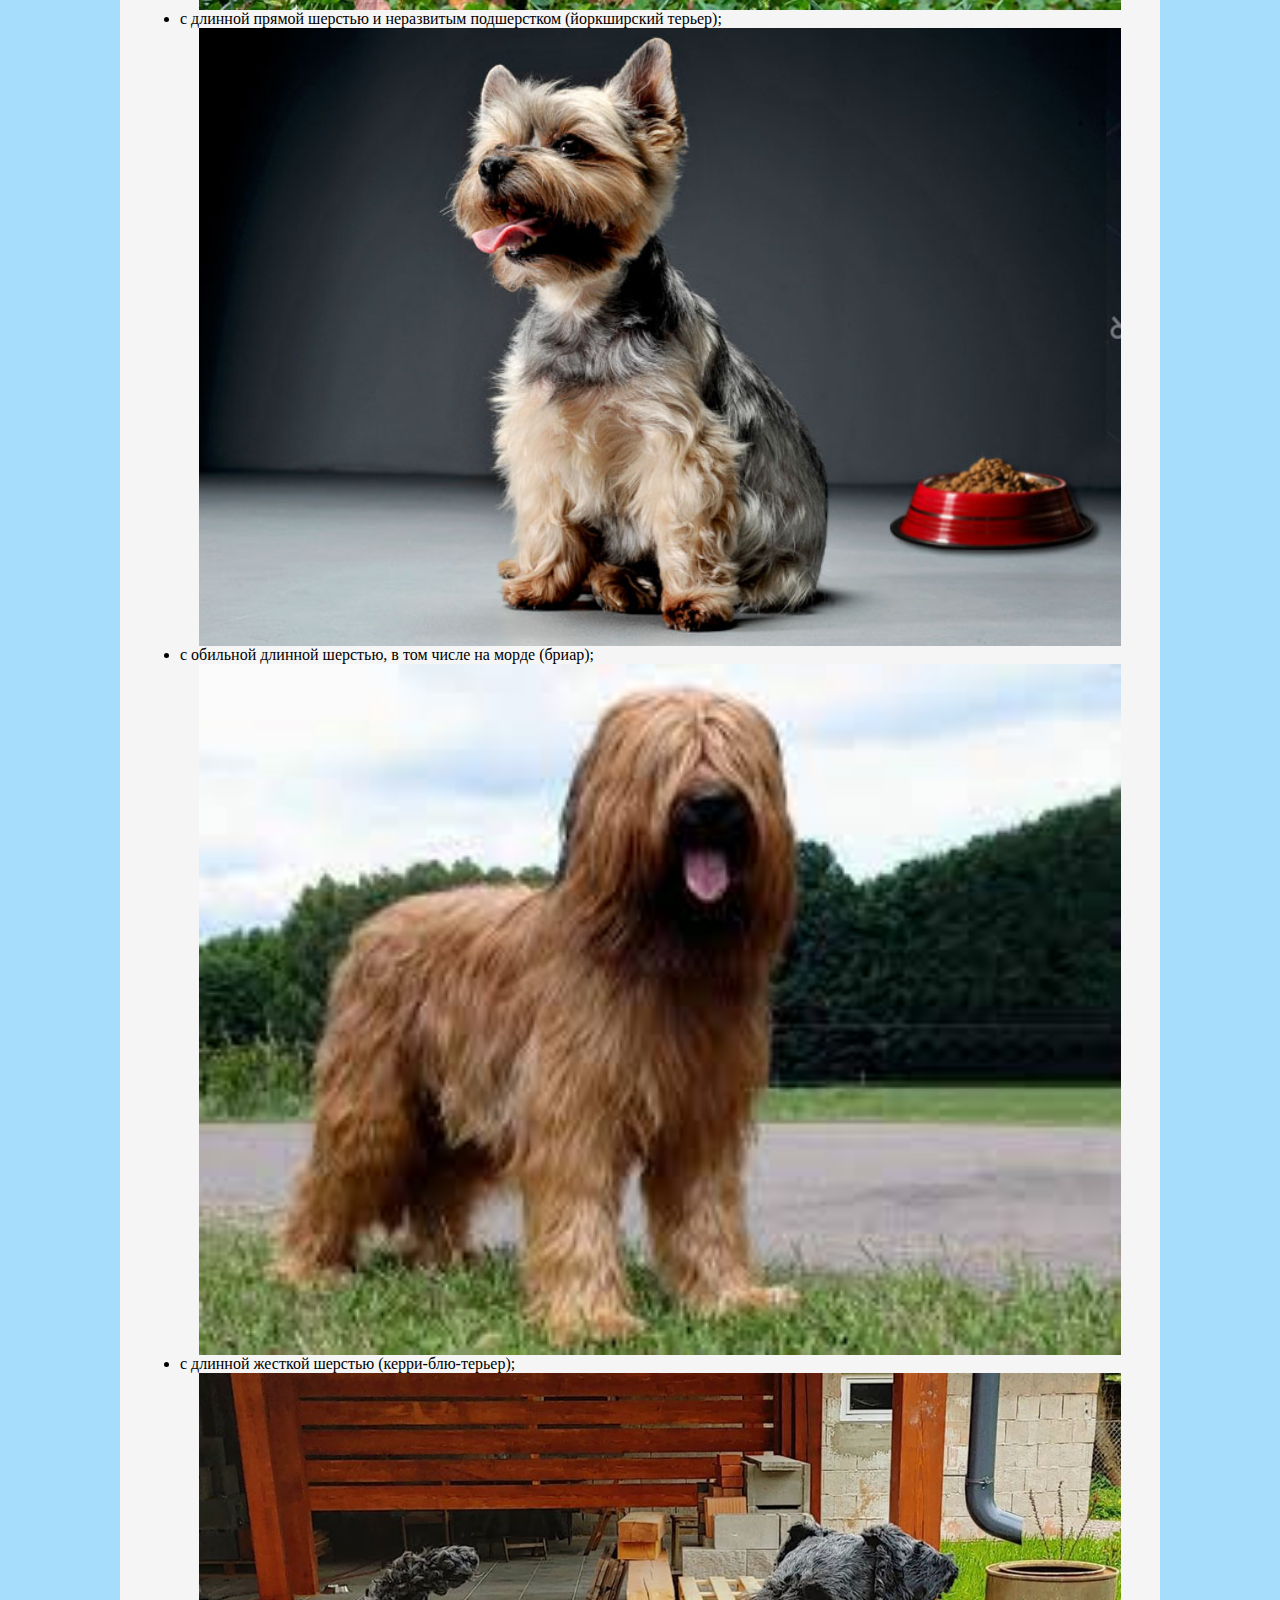
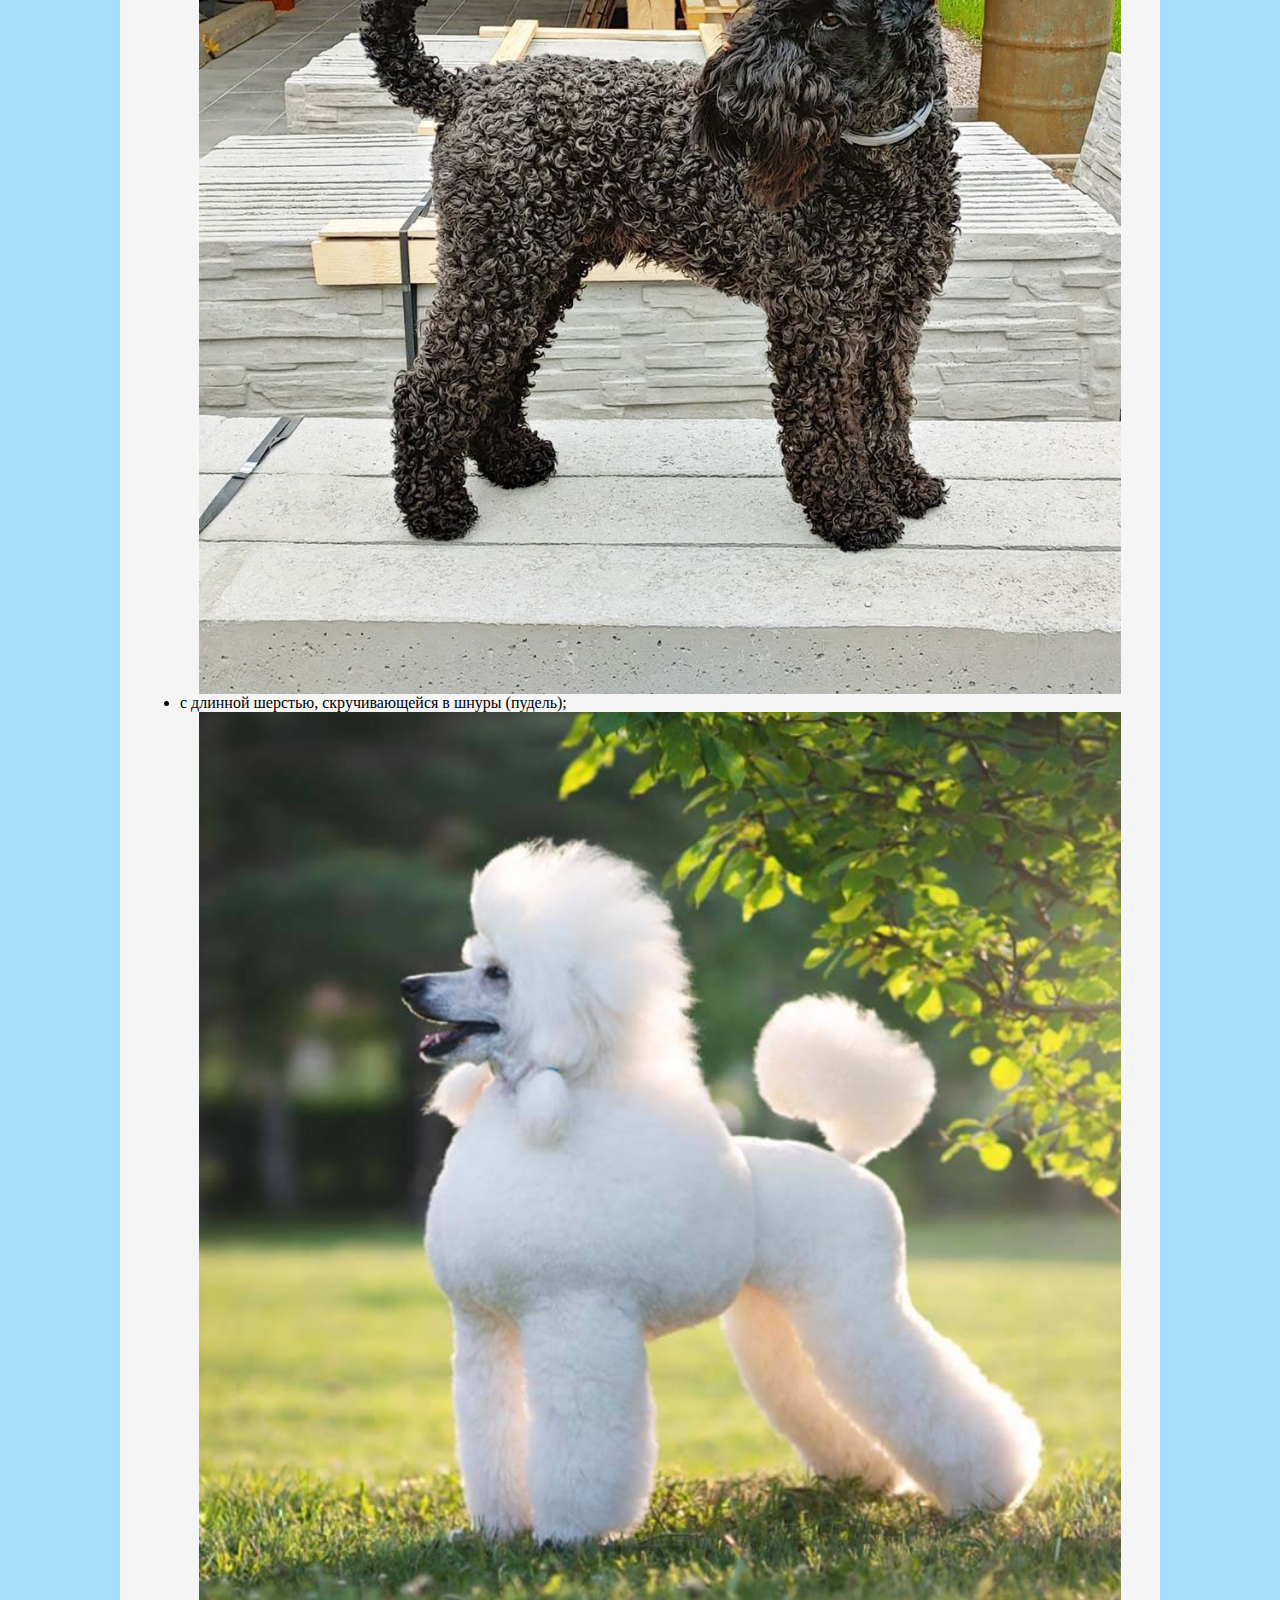
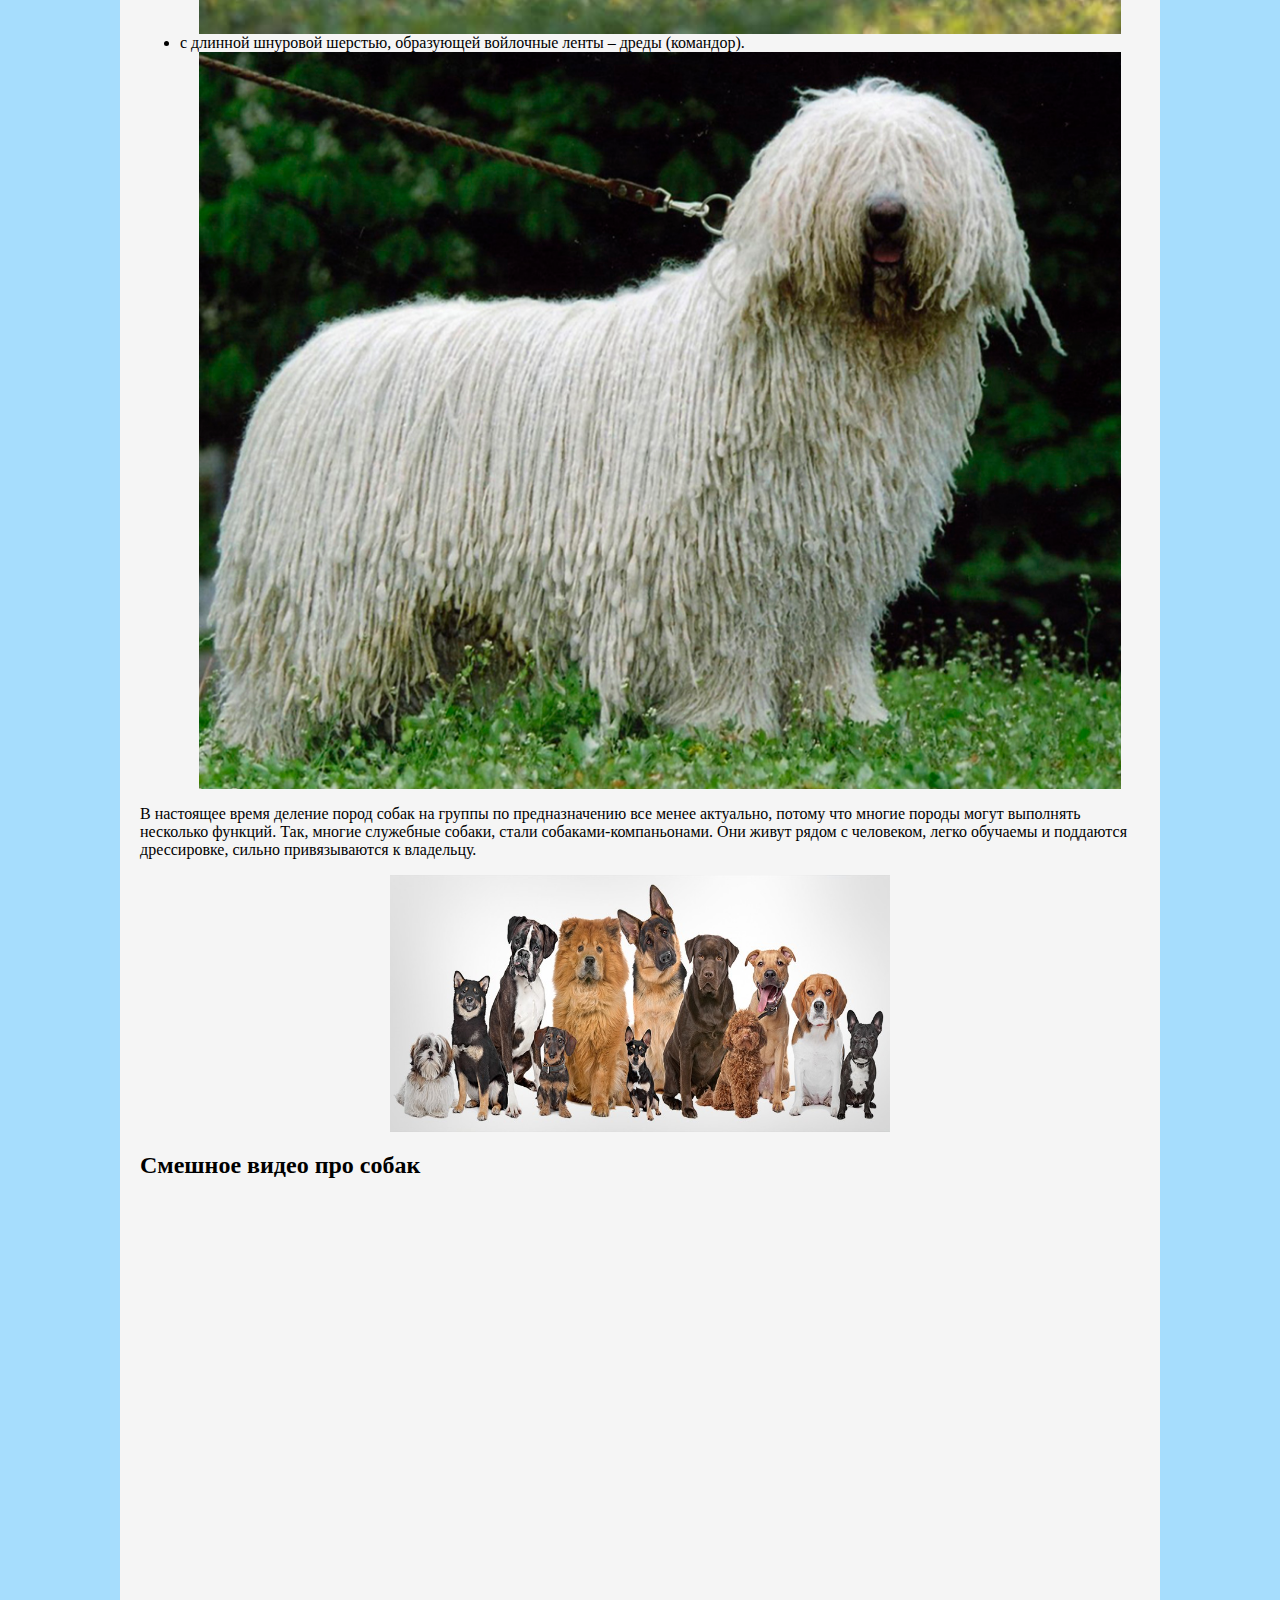
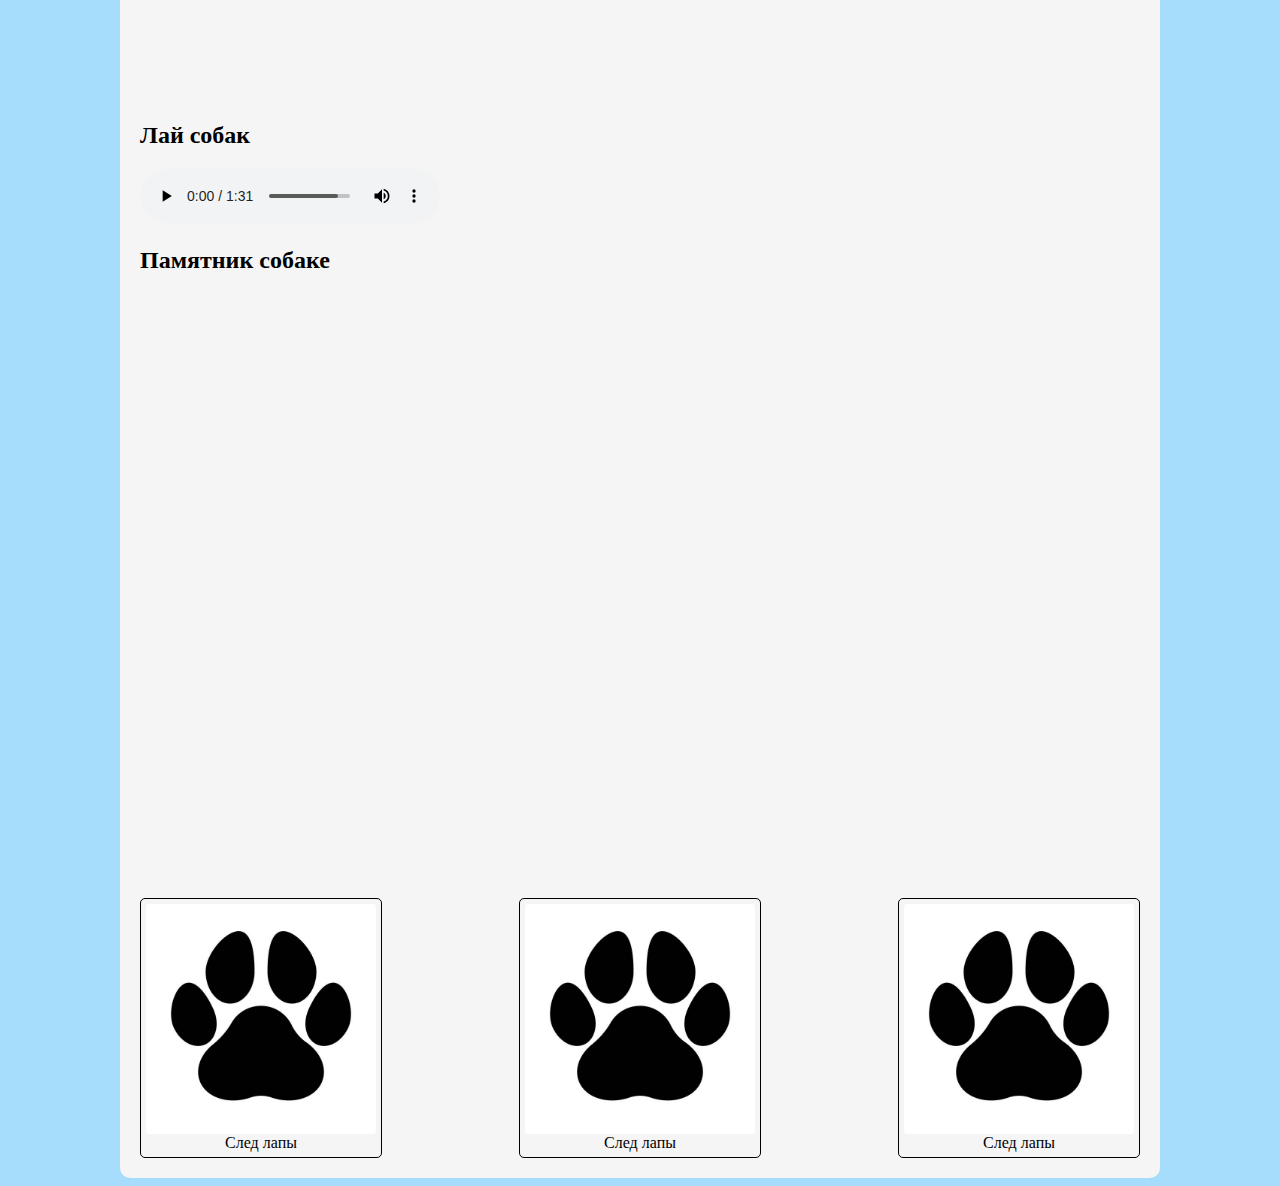
<file: dog.html>
<!DOCTYPE html>
<html lang="en">
<head>
    <meta charset="UTF-8">
    <meta name="viewport" content="width=device-width, initial-scale=1.0">
    <title>Document</title>
    <link rel="stylesheet" href="styles/style.css">
</head>
<body>
    <header class="main-header">
        <nav> 
            <ul class="nav-list">
                <li class="nav-item"><a href="index.html">Главная</a></li>
                <li class="nav-item"><a href="dog.html">Собака</a></li>
                <li class="nav-item"><a href="cat.html">Кот</a></li>
                <li class="nav-item"><a href="parrot.html">Попугай</a></li>
                <li class="nav-item"><a href="hamster.html">Хомяк</a></li>
                <li class="nav-item"><a href="about.html">Обо мне</a></li>
                <li class="nav-item"><a href="form.html">Отзыв</a></li>
            </ul>
        </nav>
    </header>
    <main>
        <h1>Это страница про собак</h1>
            <p>Соба́ка — домашнее животное, одно из наиболее популярных животных-компаньонов. 
             Домашняя собака была описана как самостоятельный биологический вид Canis familiaris Линнеем в 1758 году.
             В настоящее время данное научное название признаётся организациями, такими как Американское общество маммалогов.
             Продолжительность жизни: 10 – 20 лет.
            </p>
            <p> Мелкие собаки – собаки весом до 10 кг и высотой в холке до 40 см.
                <img  class="mail-img"src="img/melkaya_dog.jpg" alt="Мелкая собака">
            </p>
            <p> Средние собаки – собаки весом 10–25 кг и высотой в холке 40–60 см.
             Это группа включает самых разнообразных собак по телосложению, характеру и длине шерсти.
             Крупные собаки – собаки весом более 25 кг и ростом в холке выше 60 см.
              Чаще это служебные собаки с мощным телосложением и крепкой конституцией.
             <img  class="mail-img"src="img/crednya_dog.jpg" alt="средняя собака">
            </p>
            <p>Огромные собаки – гигантские породы собак, весом более 60 кг и высотой в холке более 60 см.
             Очень большие сильные собаки, которые нередко имеют устрашающий вид, но добродушный характер.
             <img  class="mail-img"src="img/ogromnya_dog.jpg" alt="огромная собака">
            </p>
             <p>Короткошерстные собаки – шерстный покров этих собак состоит из короткого прямого, жесткого волоса, который плотно прилегает друг к другу, и имеет минимальную длину на морде, ушах и лапах.
                <img  class="mail-img"src="img/korotkosherstnya_dog.jpg" alt="Короткошерстные собаки">
            </p>
             <p>Длинношерстные собаки – собаки с длинным остевым волосом и различным подшерстком.
                <img  class="mail-img"src="img/dlinnoshorstnye_dog.jpg" alt="длинношерстные собаки">
             </p> 
             <p>В зависимости от типа шерсти выделяют следующие группы длинношерстных собак:</p>
             <ul>
                <li>с длинной прямой шерстью и развитым подшерстком (пекинес): <img  class="mail-img" src="img/pekines_dog.jpg" alt="пекинес"></li>
                <li>с длинной прямой шерстью и неразвитым подшерстком (йоркширский терьер); <img  class="mail-img" src="img/jorkshirskij-terer_dog.jpg" alt="йоркширский терьер"></li>
                <li>с обильной длинной шерстью, в том числе на морде (бриар); <img  class="mail-img" src="img/briar_dog.jfif" alt="бриар"></li>
                <li>с длинной жесткой шерстью (керри-блю-терьер); <img  class="mail-img" src="img/kerry_blue_terer_dog.jpg" alt="керри-блю-терьер"></li>
                <li>с длинной шерстью, скручивающейся в шнуры (пудель); <img  class="mail-img" src="img/pydel_dog.jpg" alt="пудель"></li>
                <li>с длинной шнуровой шерстью, образующей войлочные ленты – дреды (командор). <img  class="mail-img" src="img/komondor_dog.jpg" alt="командор"></li>
             </ul>
             <p>В настоящее время деление пород собак на группы по предназначению все менее актуально, потому что многие породы могут выполнять несколько функций.
             Так, многие служебные собаки, стали собаками-компаньонами. 
             Они живут рядом с человеком, легко обучаемы и поддаются дрессировке, сильно привязываются к владельцу.</p>
            </p>
            <img class="main-img" src="img/Dogs.jpg" alt="Собаки">
            <div>
                <h2>Смешное видео про собак</h2>
                <iframe width="960" height="500" src="https://www.youtube.com/embed/caVTKooakww?si=SoQw9k63ny-JBkgE" title="YouTube video player" frameborder="0" 
                allow="accelerometer; autoplay; clipboard-write; encrypted-media; gyroscope; picture-in-picture; web-share" allowfullscreen></iframe>
            </div>
            <div>
                <h2>Лай собак</h2>
                <audio src="audio/gav.mp3"controls></audio>
            </div>
            <div class="map">
                <h2>Памятник собаке</h2>
                <iframe src="https://www.google.com/maps/embed?pb=!1m18!1m12!1m3!1d1920.8841254668612!2d30.305276492590387!3d59.97753239434509!2m3!1f0!2f0!3f0!3m2!1i1024!2i768!4f13.1!3m3!1m2!1s0x469633c7bdacf8ff%3A0x65bdea66d26d1cf7!2z0J_QsNC80Y_RgtC90LjQuiDRgdC-0LHQsNC60LUg0J_QsNCy0LvQvtCy0LA!5e1!3m2!1sru!2sby!4v1708773909251!5m2!1sru!2sby" 
                width="980" height="600" style="border:0;" 
                allowfullscreen="" loading="lazy" referrerpolicy="no-referrer-when-downgrade"></iframe>
            </div>
            <!-- Галерея изоброжений -->
         <div class="gallery">
            <figure class="gallery-item"> 
                <img src="img/sled_dog.jpg" alt="След от собаки" class="gallery-img">
                <figcaption class="gallery-title">След лапы</figcaption>
            </figure>
            <figure class="gallery-item"> 
                <img src="img/sled_dog.jpg" alt="След от собаки" class="gallery-img">
                <figcaption class="gallery-title">След лапы</figcaption>
            </figure>
            <figure class="gallery-item"> 
                <img src="img/sled_dog.jpg" alt="След от собаки" class="gallery-img">
                <figcaption class="gallery-title">След лапы</figcaption>
            </figure>
         </div>
    </main>
</body>
</html>
</file>
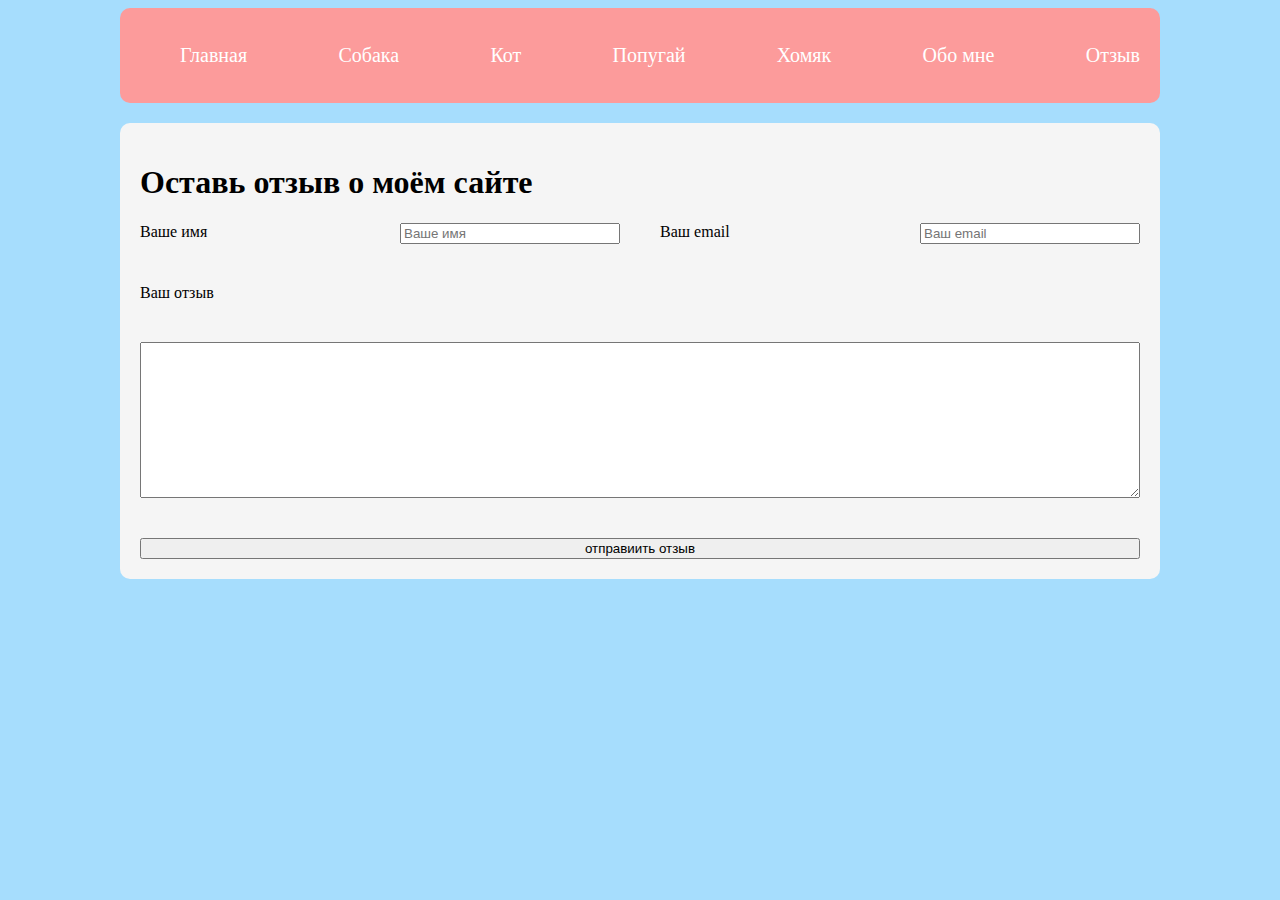
<file: form.html>
<!DOCTYPE html>
<html lang="en">
<head>
    <meta charset="UTF-8">
    <meta name="viewport" content="width=device-width, initial-scale=1.0">
    <title>Document</title>
    <link rel="stylesheet" href="styles/style.css">
</head>
<body>
    <header class="main-header">
        <nav> 
            <ul class="nav-list">
                <li class="nav-item"><a href="index.html">Главная</a></li>
                <li class="nav-item"><a href="dog.html">Собака</a></li>
                <li class="nav-item"><a href="cat.html">Кот</a></li>
                <li class="nav-item"><a href="parrot.html">Попугай</a></li>
                <li class="nav-item"><a href="hamster.html">Хомяк</a></li>
                <li class="nav-item"><a href="about.html">Обо мне</a></li>
                <li class="nav-item"><a href="form.html">Отзыв</a></li>
            </ul>
        </nav>
    </header>
    <main>
        <h1 class="main-title">Оставь отзыв о моём сайте</h1>
        <form action="https://echo.htmlacademy.ru/" method="post">
            <label for="name">Ваше имя</label>
            <input type="text" placeholder="Ваше имя" id="name" required>
            <label for="email">Ваш email</label>
            <input type="email" placeholder="Ваш email" id="email" required>
            <label for="review">Ваш отзыв</label>
            <textarea type="review"  id="review" cols="30" rows="10" required></textarea>
            <button type="submit">отправиить отзыв</button>
        </form>
    </main>
</body>
</html>
</file>
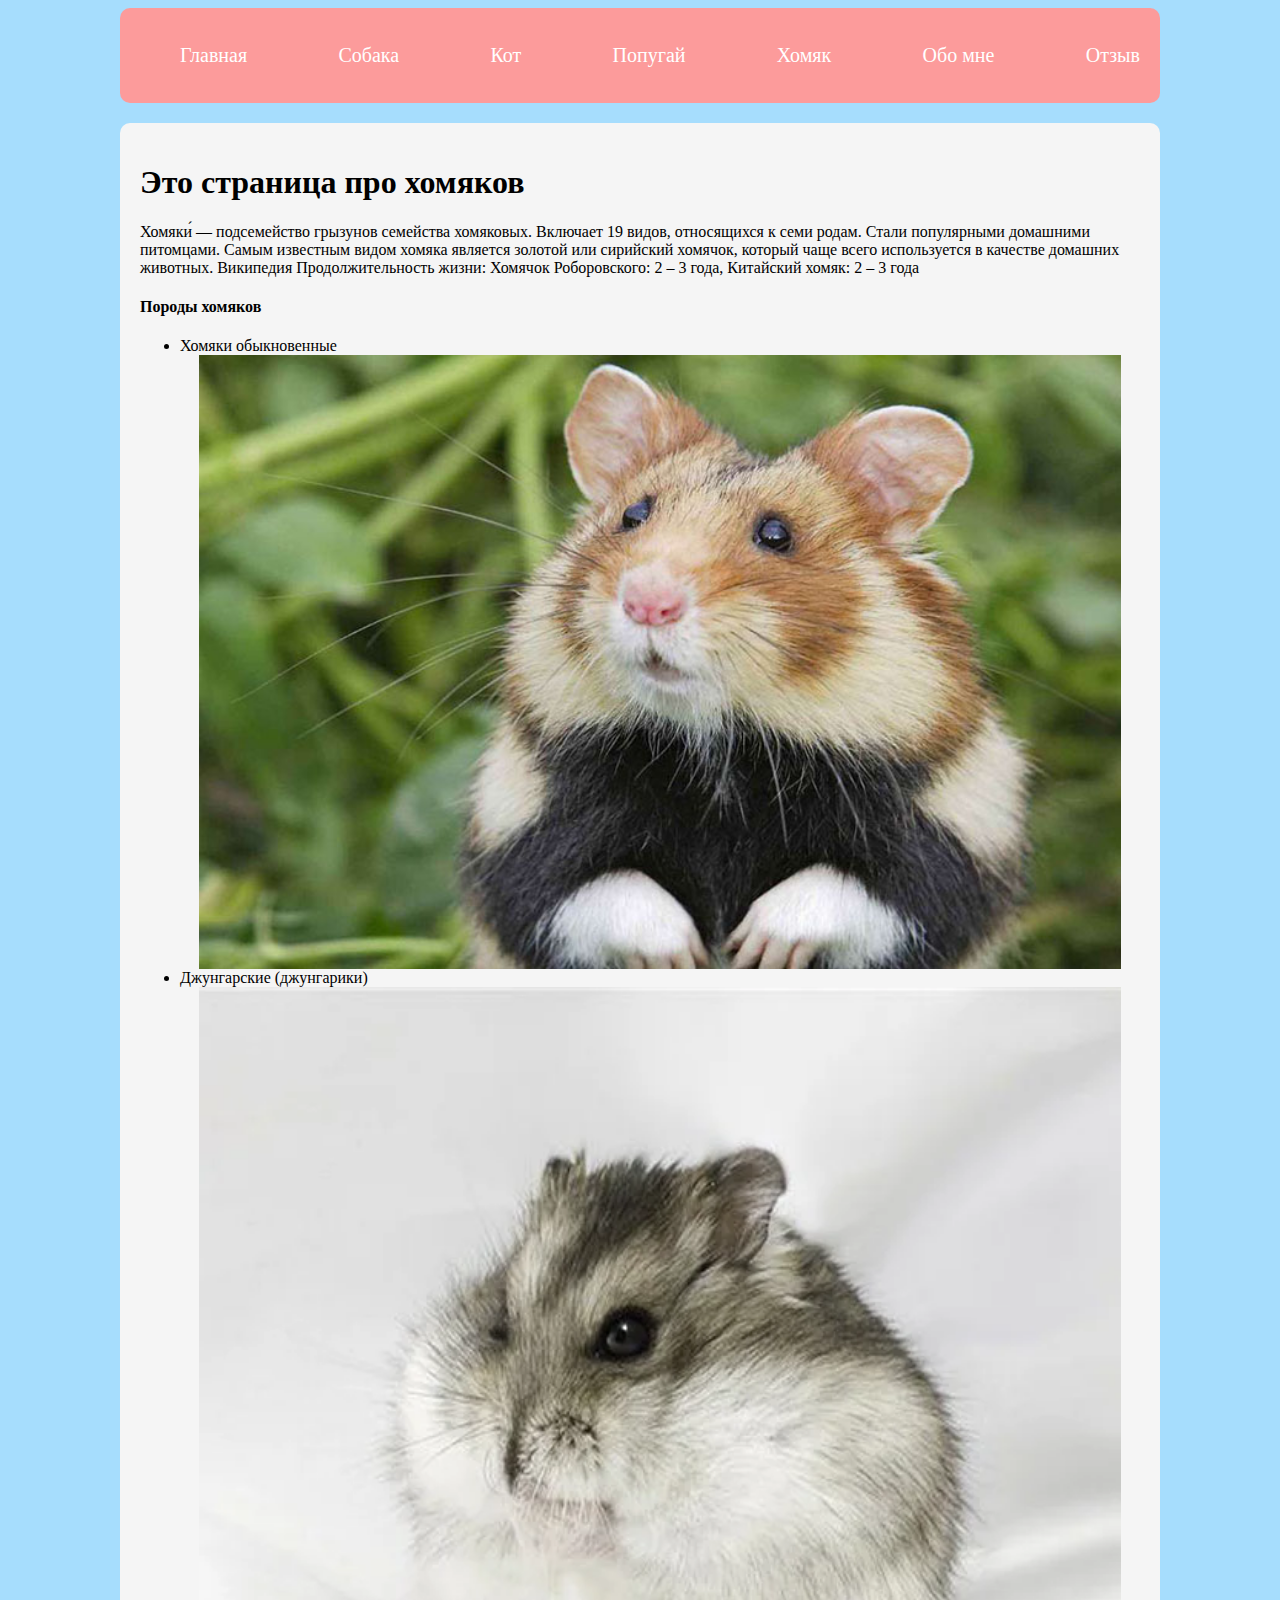
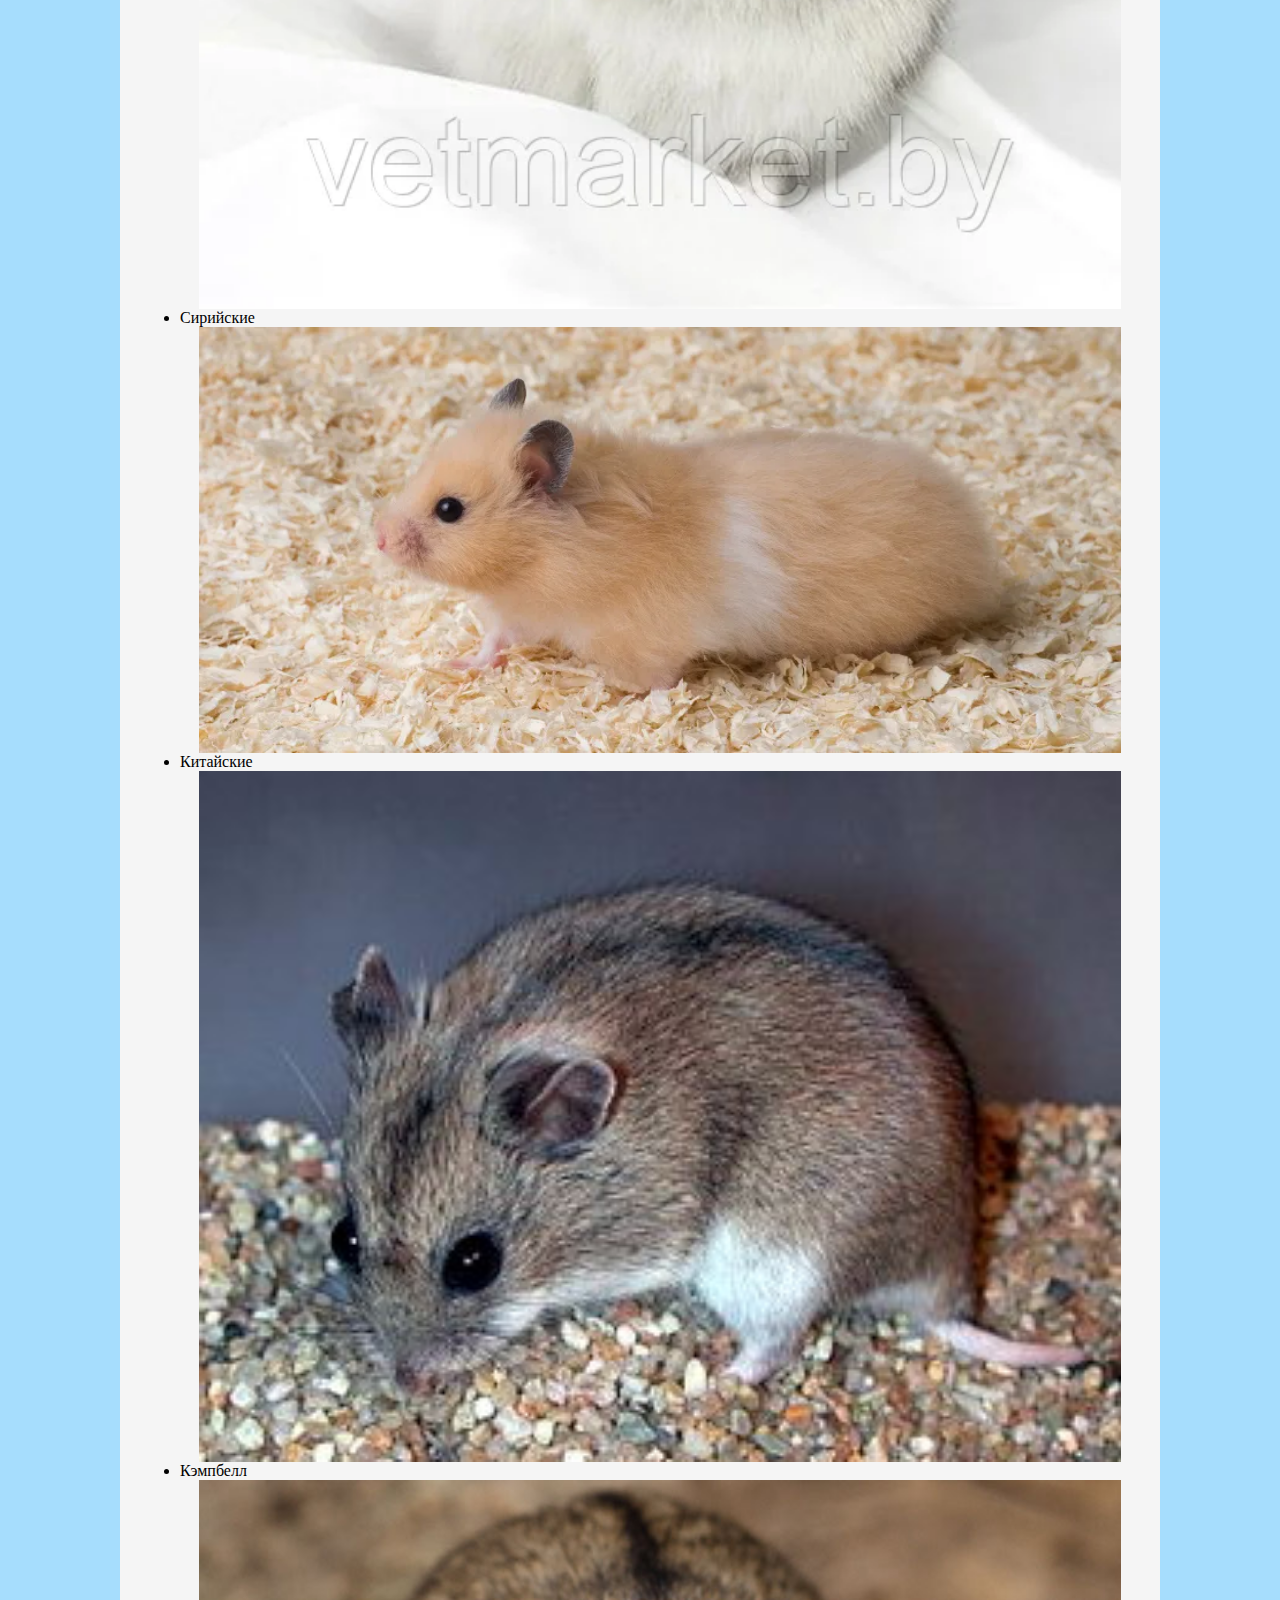
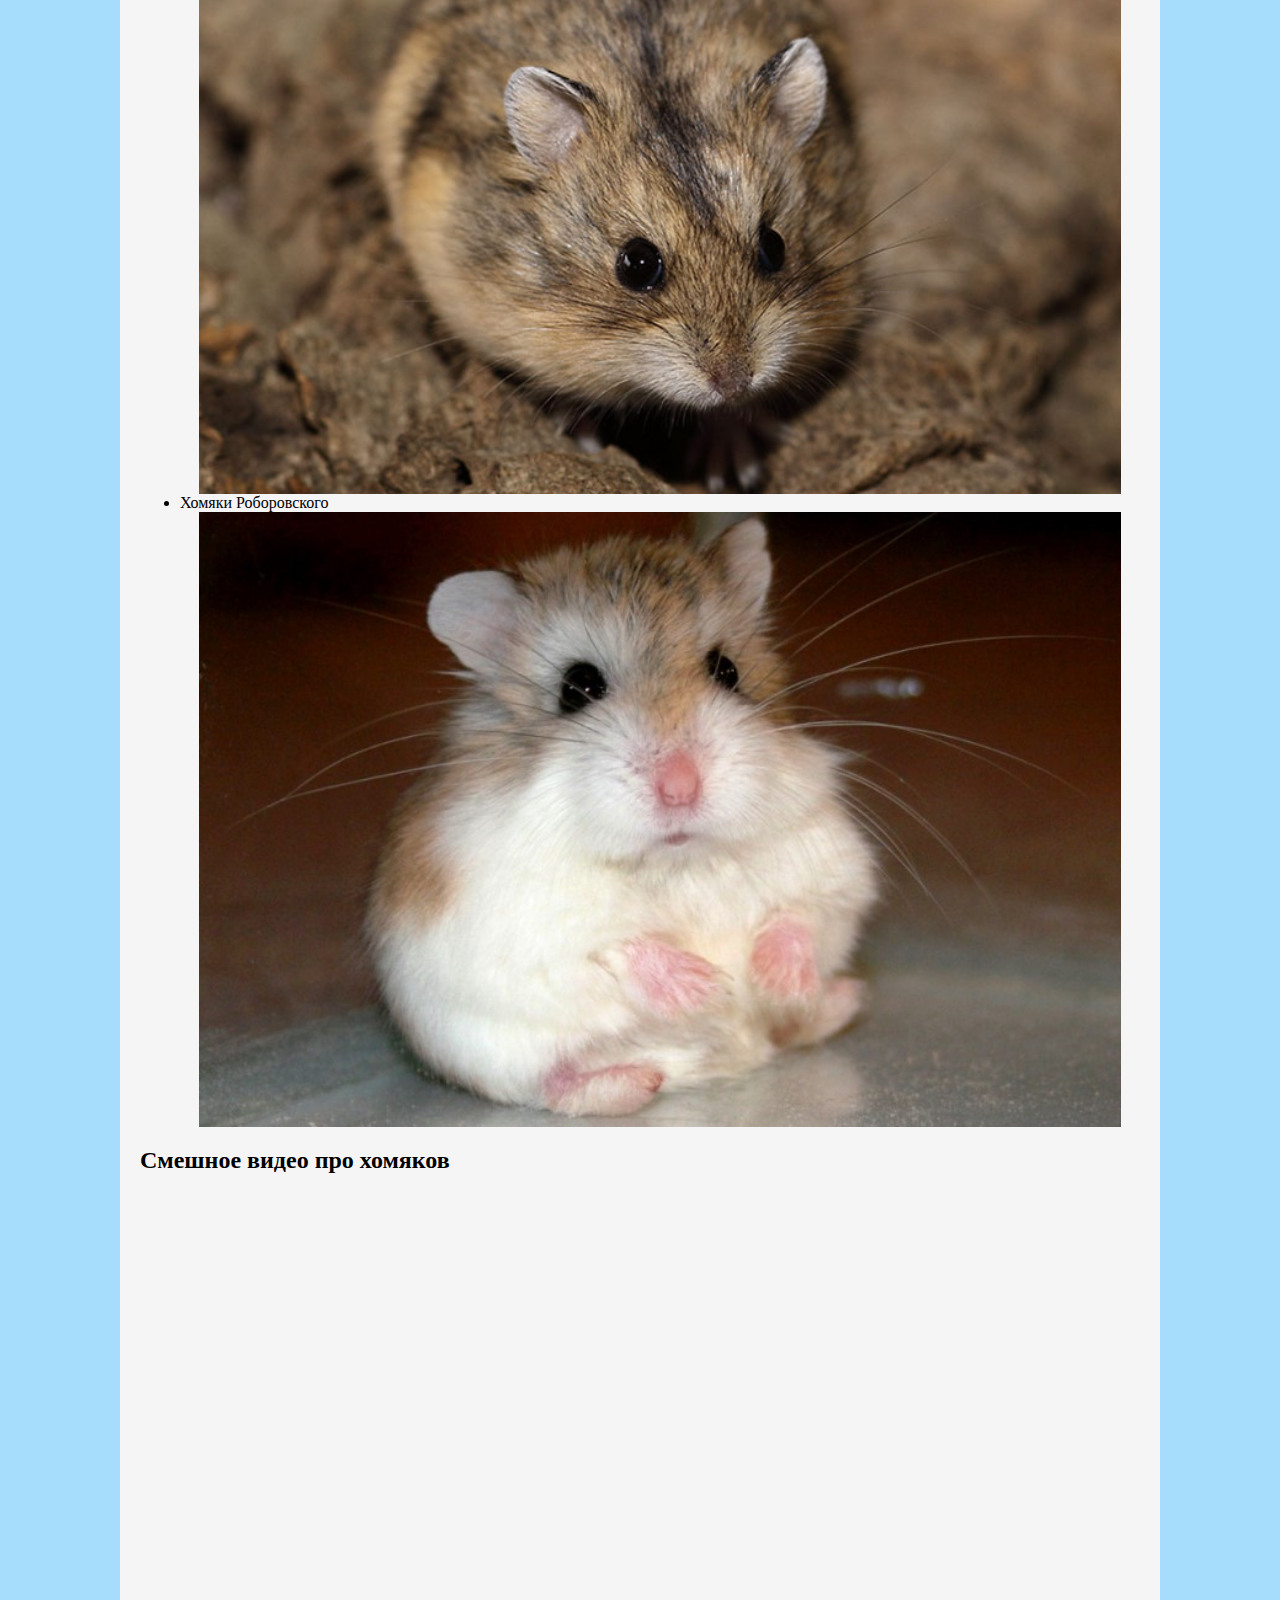
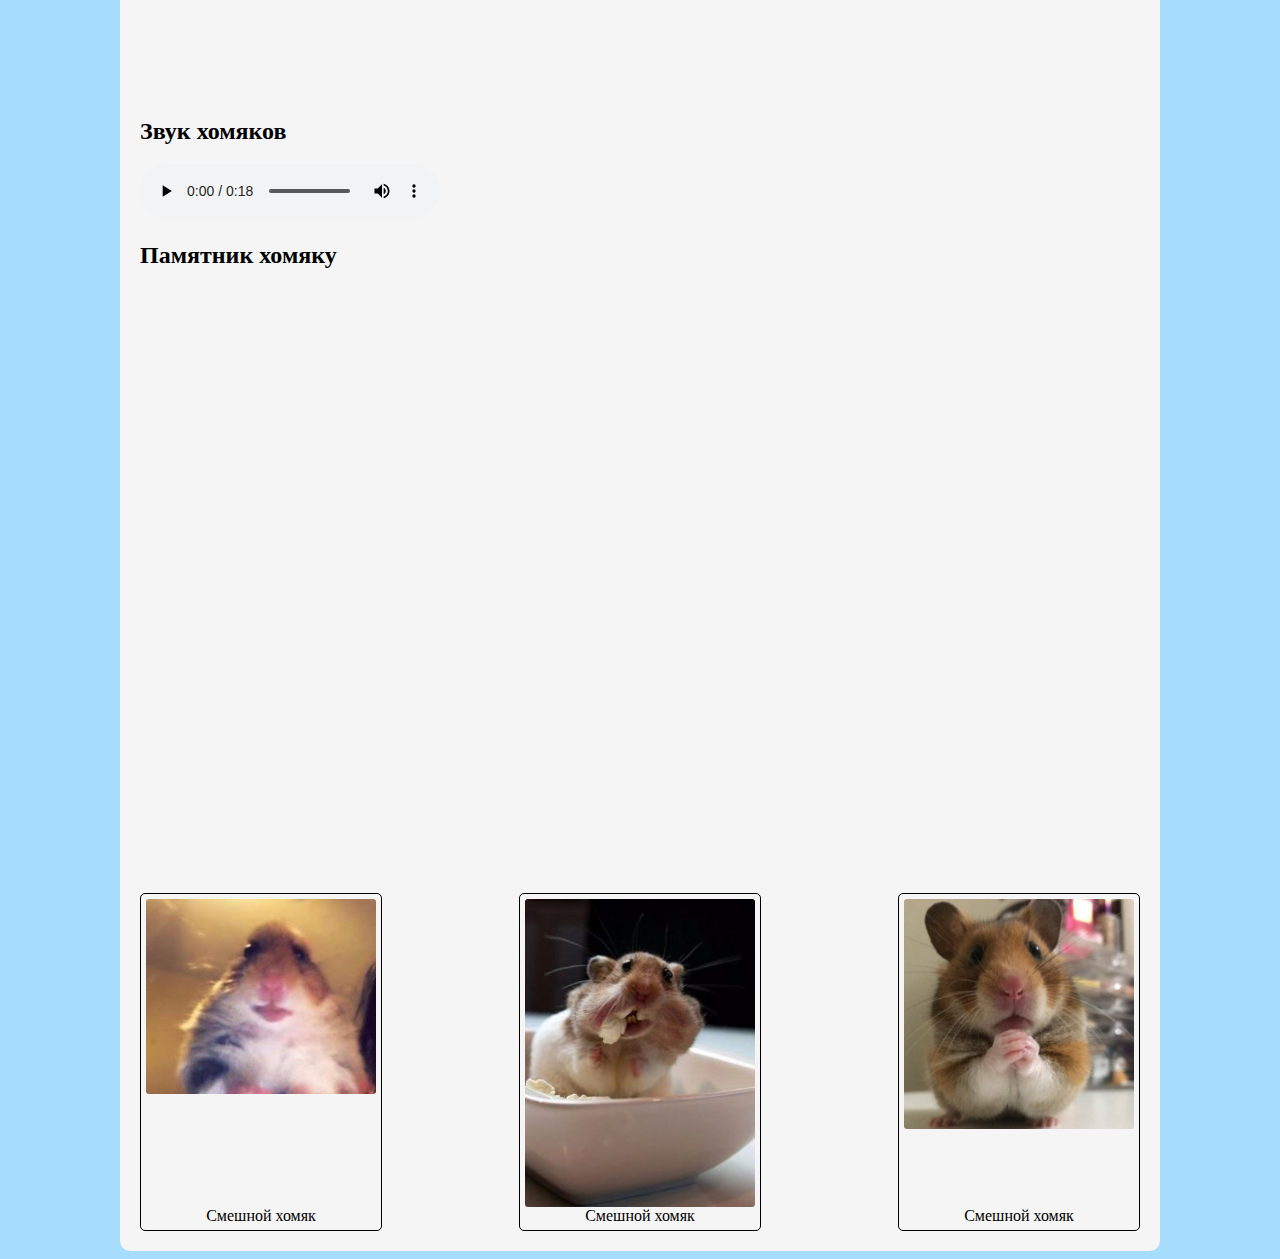
<file: hamster.html>
<!DOCTYPE html>
<html lang="en">
<head>
    <meta charset="UTF-8">
    <meta name="viewport" content="width=device-width, initial-scale=1.0">
    <title>Document</title>
    <link rel="stylesheet" href="styles/style.css">
</head>
<body>
    <header class="main-header">
        <nav> 
            <ul class="nav-list">
                <li class="nav-item"><a href="index.html">Главная</a></li>
                <li class="nav-item"><a href="dog.html">Собака</a></li>
                <li class="nav-item"><a href="cat.html">Кот</a></li>
                <li class="nav-item"><a href="parrot.html">Попугай</a></li>
                <li class="nav-item"><a href="hamster.html">Хомяк</a></li>
                <li class="nav-item"><a href="about.html">Обо мне</a></li>
                <li class="nav-item"><a href="form.html">Отзыв</a></li>
            </ul>
        </nav>
    </header>
    <main>
        <h1>Это страница про хомяков</h1>
        <p>Хомяки́ — подсемейство грызунов семейства хомяковых. Включает 19 видов, относящихся к семи родам.
             Стали популярными домашними питомцами. Самым известным видом хомяка является золотой или сирийский хомячок, который чаще всего используется в качестве домашних животных. Википедия
            Продолжительность жизни: Хомячок Роборовского: 2 – 3 года, Китайский хомяк: 2 – 3 года</p>
        <h4>Породы хомяков</h4>
          <ul>
          <li> Хомяки обыкновенные<img class="mail-img" src="img/homyak_obiknovenniy.jpg" alt="Хомяки обыкновенные"></li>
          <li> Джунгарские (джунгарики)<img class="mail-img" src="img/dzyngarik_homster.webp" alt=" Джунгарские (джунгарики)"></li>
          <li>Сирийские<img class="mail-img" src="img/siriskia_homster.webp" alt="Сирийские"></li>
          <li>Китайские<img class="mail-img" src="img/kitauski_homster.jpg" alt="Китайские"></li>
          <li> Кэмпбелл<img class="mail-img" src="img/kampbell_homsteer.jpg" alt="Кэмпбелл"></li>
          <li> Хомяки Роборовского<img class="mail-img" src="img/roborovskogo_homster.jpg" alt="Хомяки Роборовского"></li>
        </ul>  
        <div>
            <h2>Смешное видео про хомяков</h2>
            <iframe width="960" height="500" src="https://www.youtube.com/embed/_pFUuE9YyG0?si=nL0Kwm1sYJhcmly3" title="YouTube video player" frameborder="0"
             allow="accelerometer; autoplay; clipboard-write; encrypted-media; gyroscope; picture-in-picture; web-share" allowfullscreen></iframe>
         </div>
         <div>
            <h2>Звук хомяков</h2>
            <audio src="audio/homyak-30736.mp3"controls></audio>
         </div>
         <div class="map">
            <h2>Памятник хомяку</h2>
            <iframe src="https://www.google.com/maps/embed?pb=!1m18!1m12!1m3!1d2402.4126126277756!2d22.529008776303673!3d51.26164102862756!2m3!1f0!2f0!3f0!3m2!1i1024!2i768!4f13.1!3m3!1m2!1s0x472259130bed83cf%3A0xbb96367a6296085!2sPomnik%20chomika%20europejskiego!5e1!3m2!1sru!2sby!4v1708777265930!5m2!1sru!2sby"
             width="980" height="600" style="border:0;" allowfullscreen="" loading="lazy" referrerpolicy="no-referrer-when-downgrade"></iframe>
         </div>
         <div class="gallery">
            <figure class="gallery-item"> 
                <img src="img/smeshnoy_xomak.jpg" alt="Смешной хомяк" class="gallery-img">
                <figcaption class="gallery-title">Смешной хомяк</figcaption>
            </figure>
            <figure class="gallery-item"> 
                <img src="img/smeshnoy_xomak2.jpg" alt="Смешной хомяк" class="gallery-img">
                <figcaption class="gallery-title">Смешной хомяк</figcaption>
            </figure>
            <figure class="gallery-item"> 
                <img src="img/smeshnoy_xomak5.jpg" alt="Смешной хомяк" class="gallery-img">
                <figcaption class="gallery-title">Смешной хомяк</figcaption>
            </figure>
         </div>
    </main>
</body>
</html>
</file>
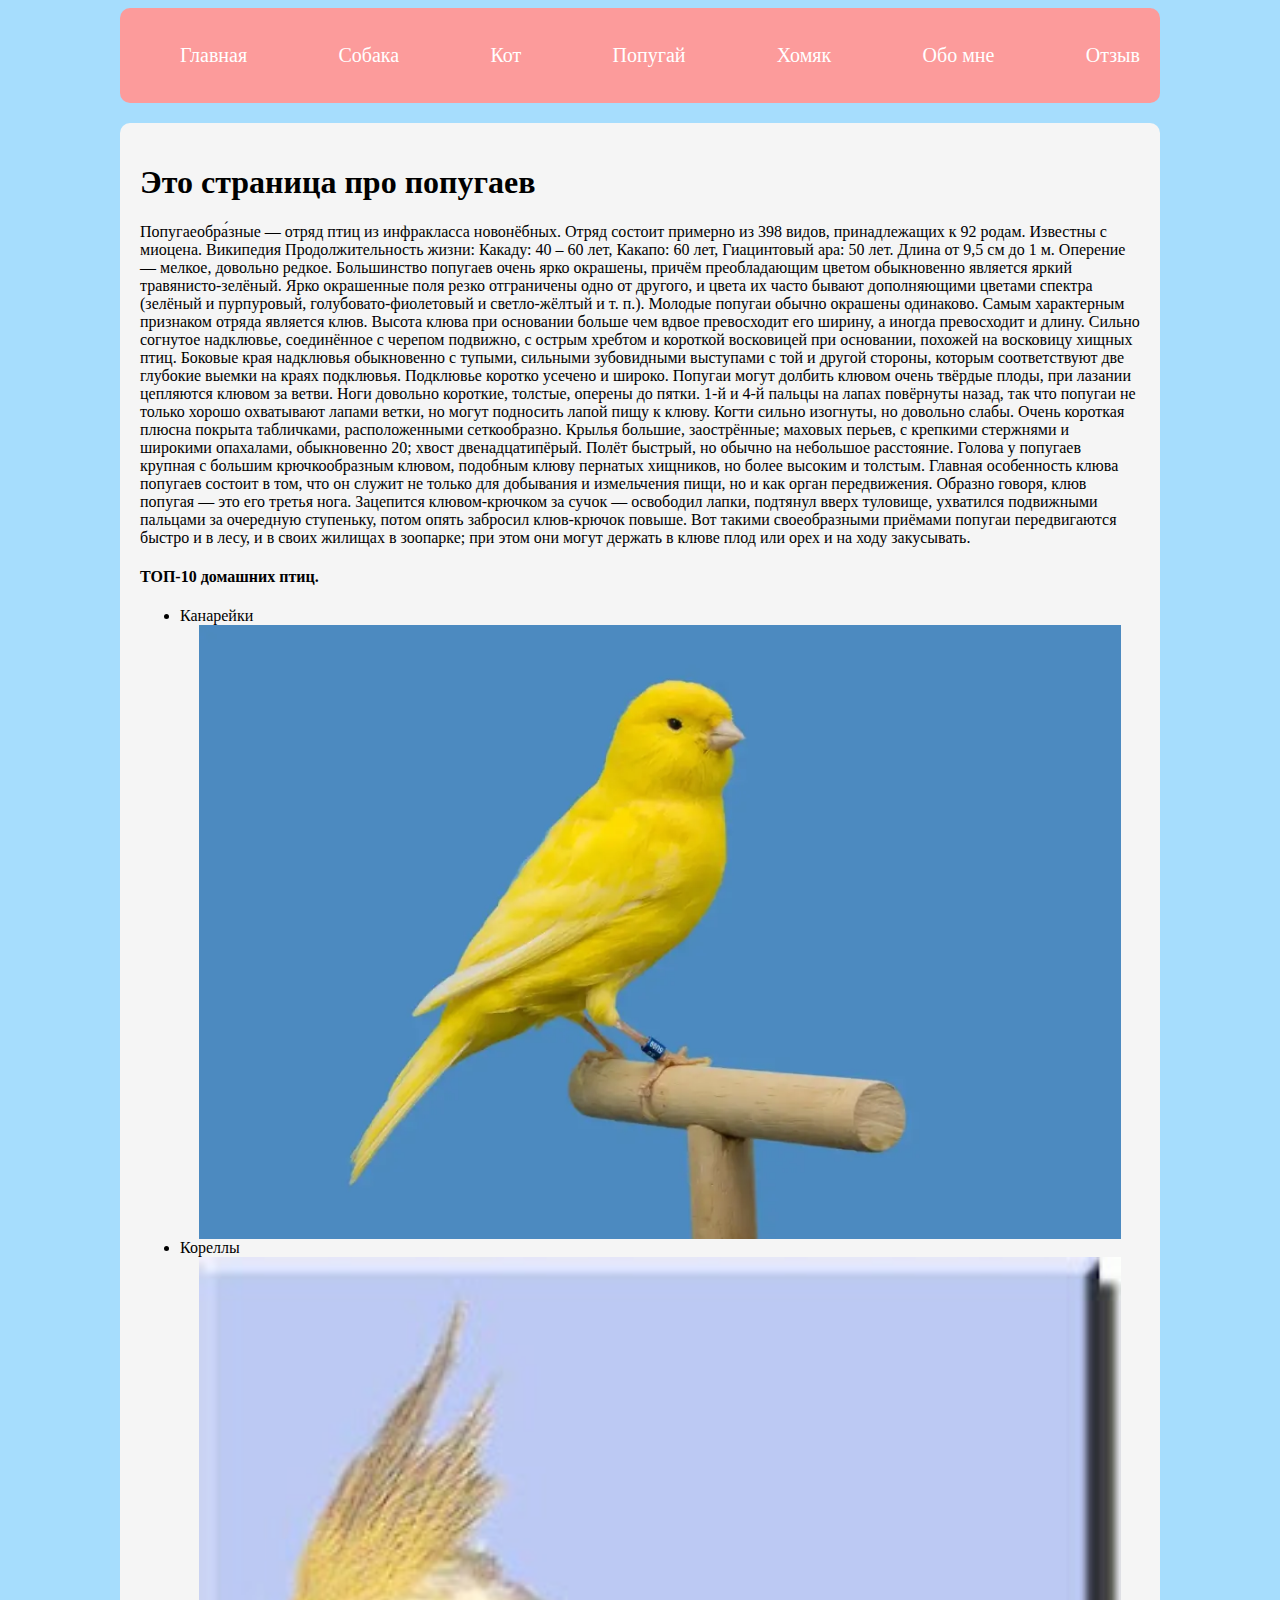
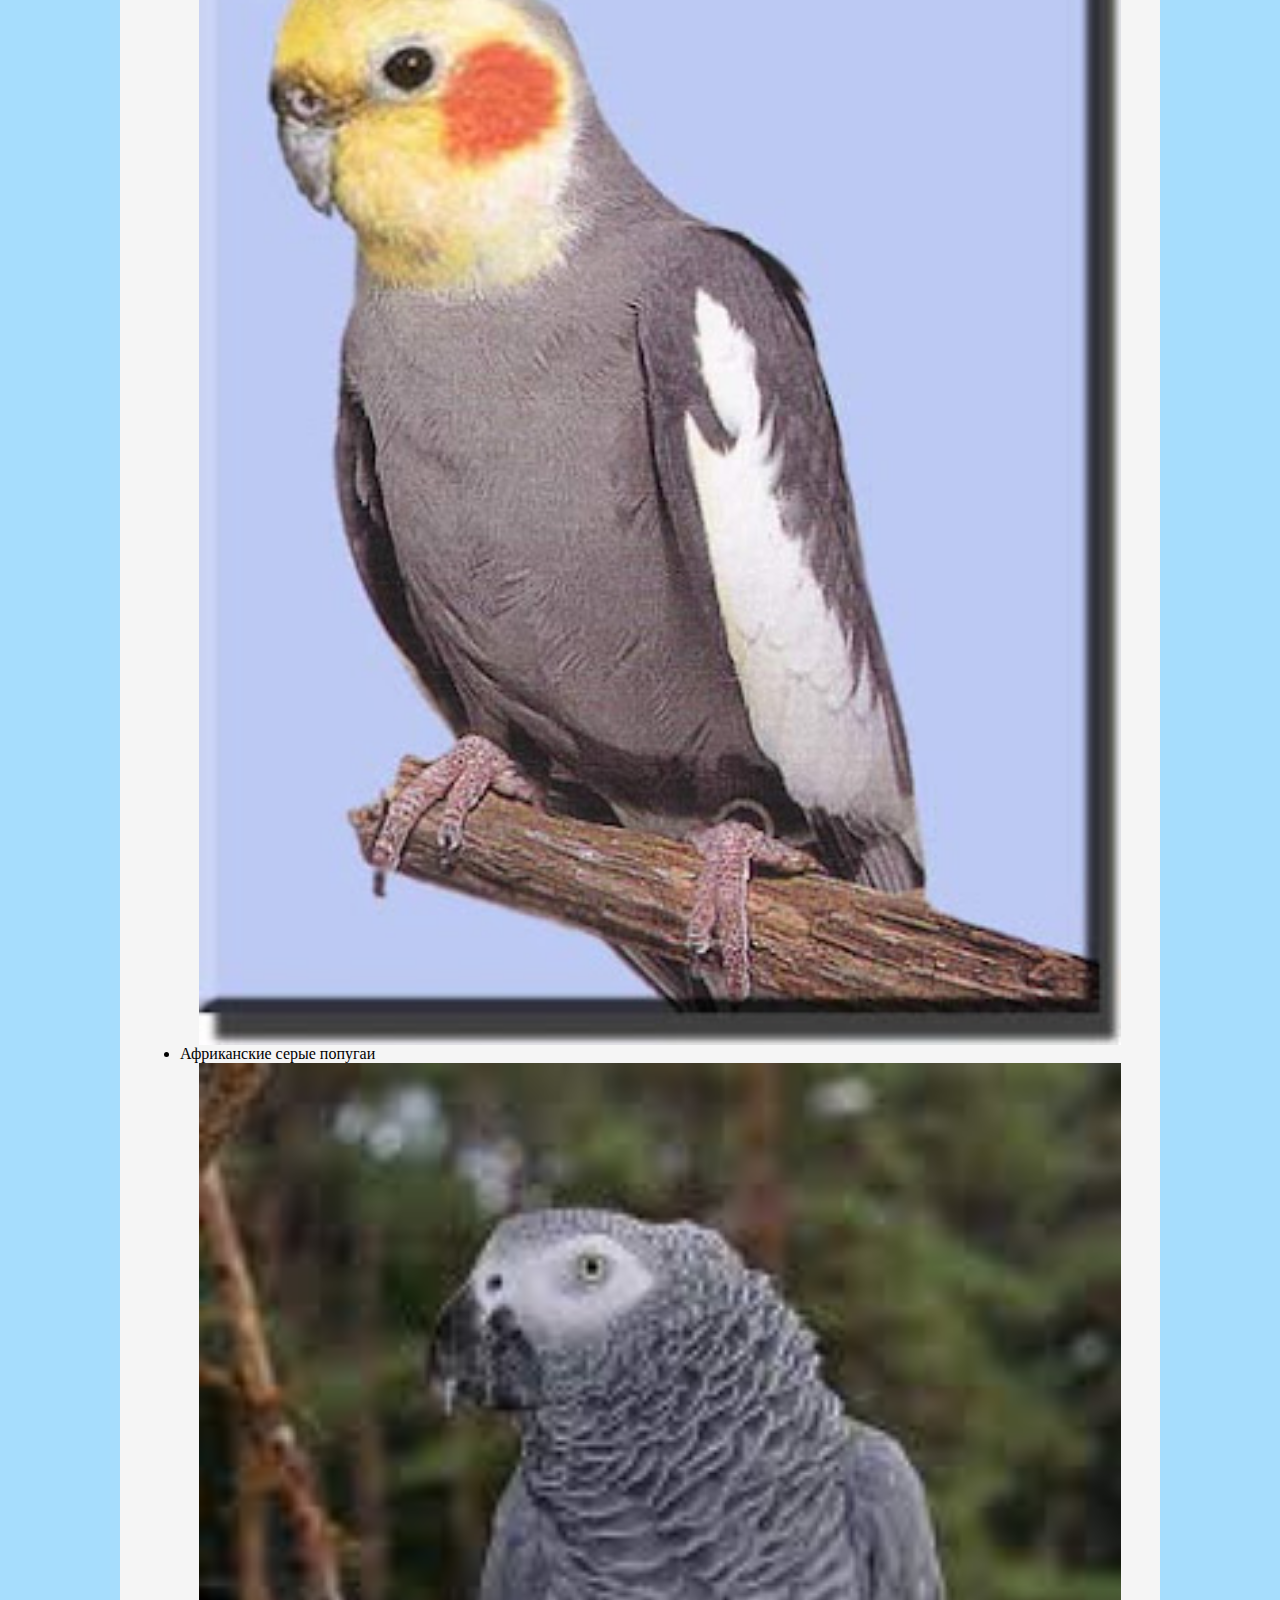
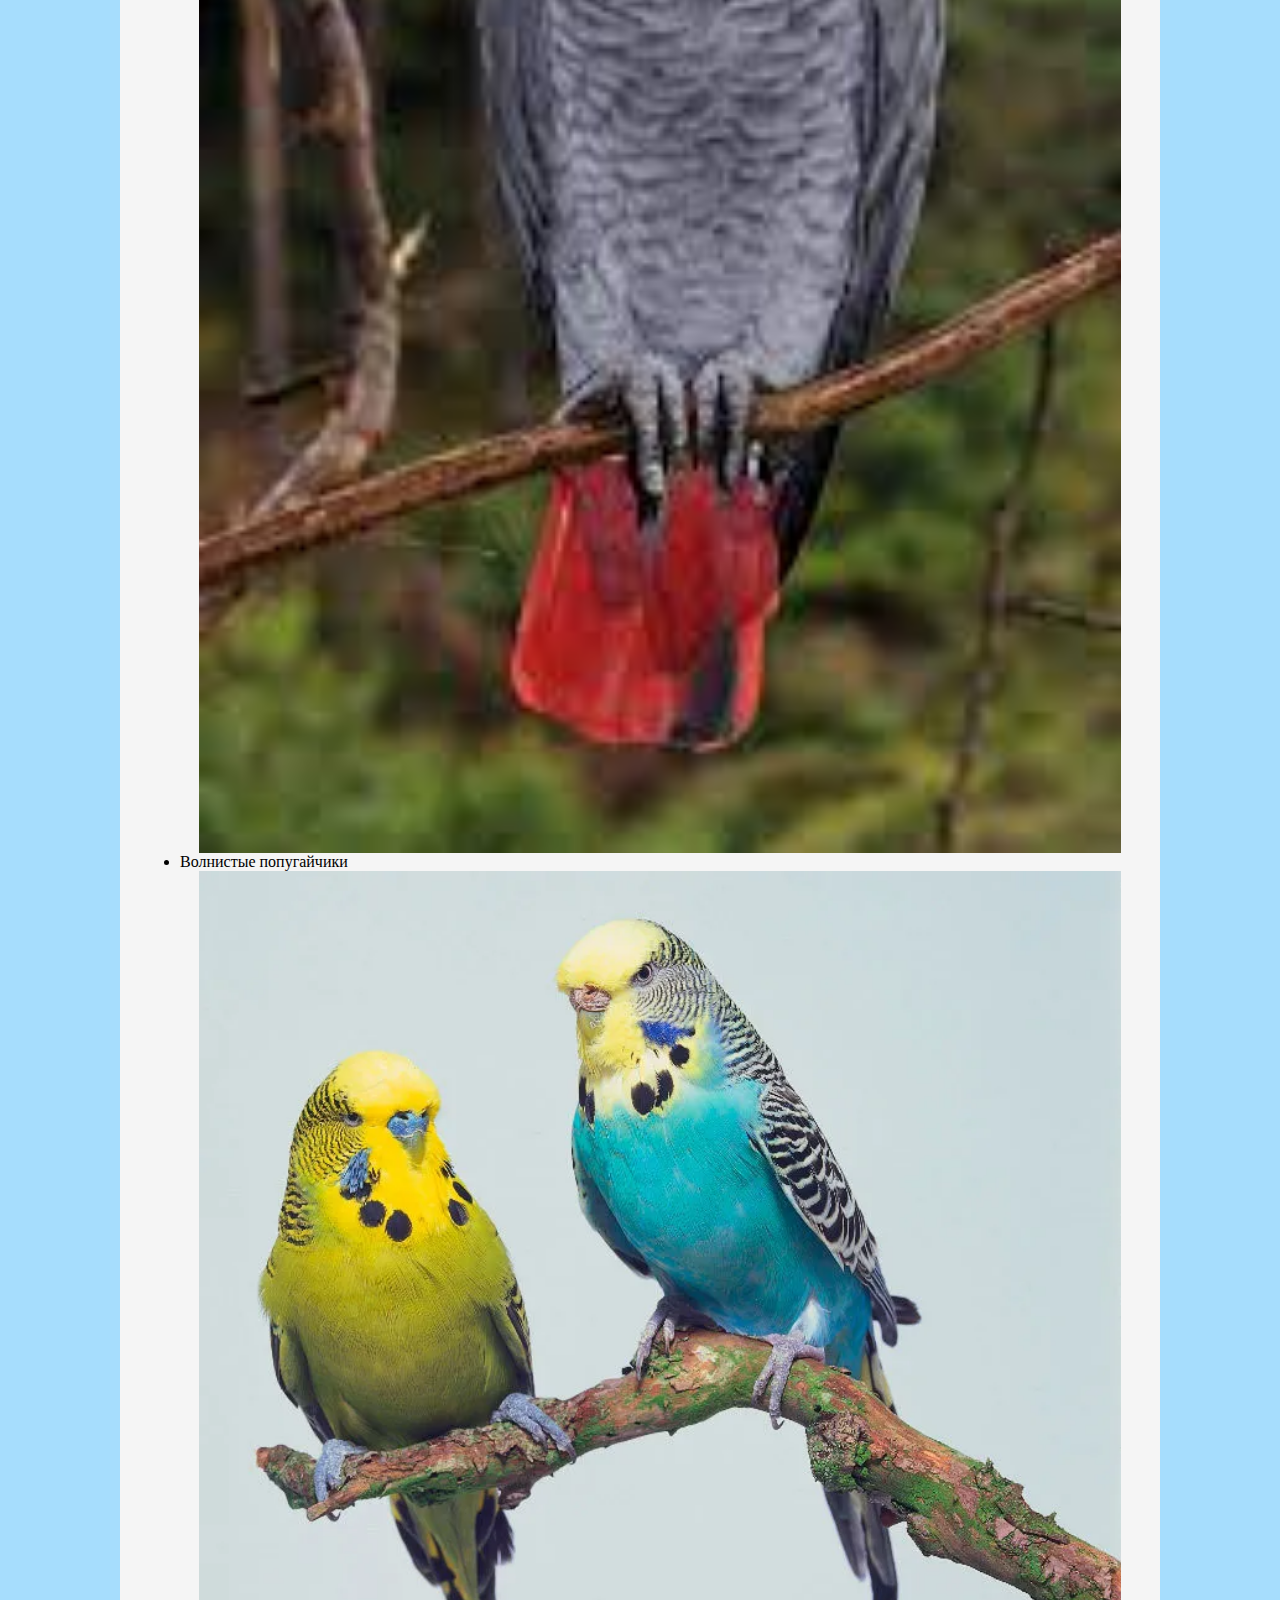
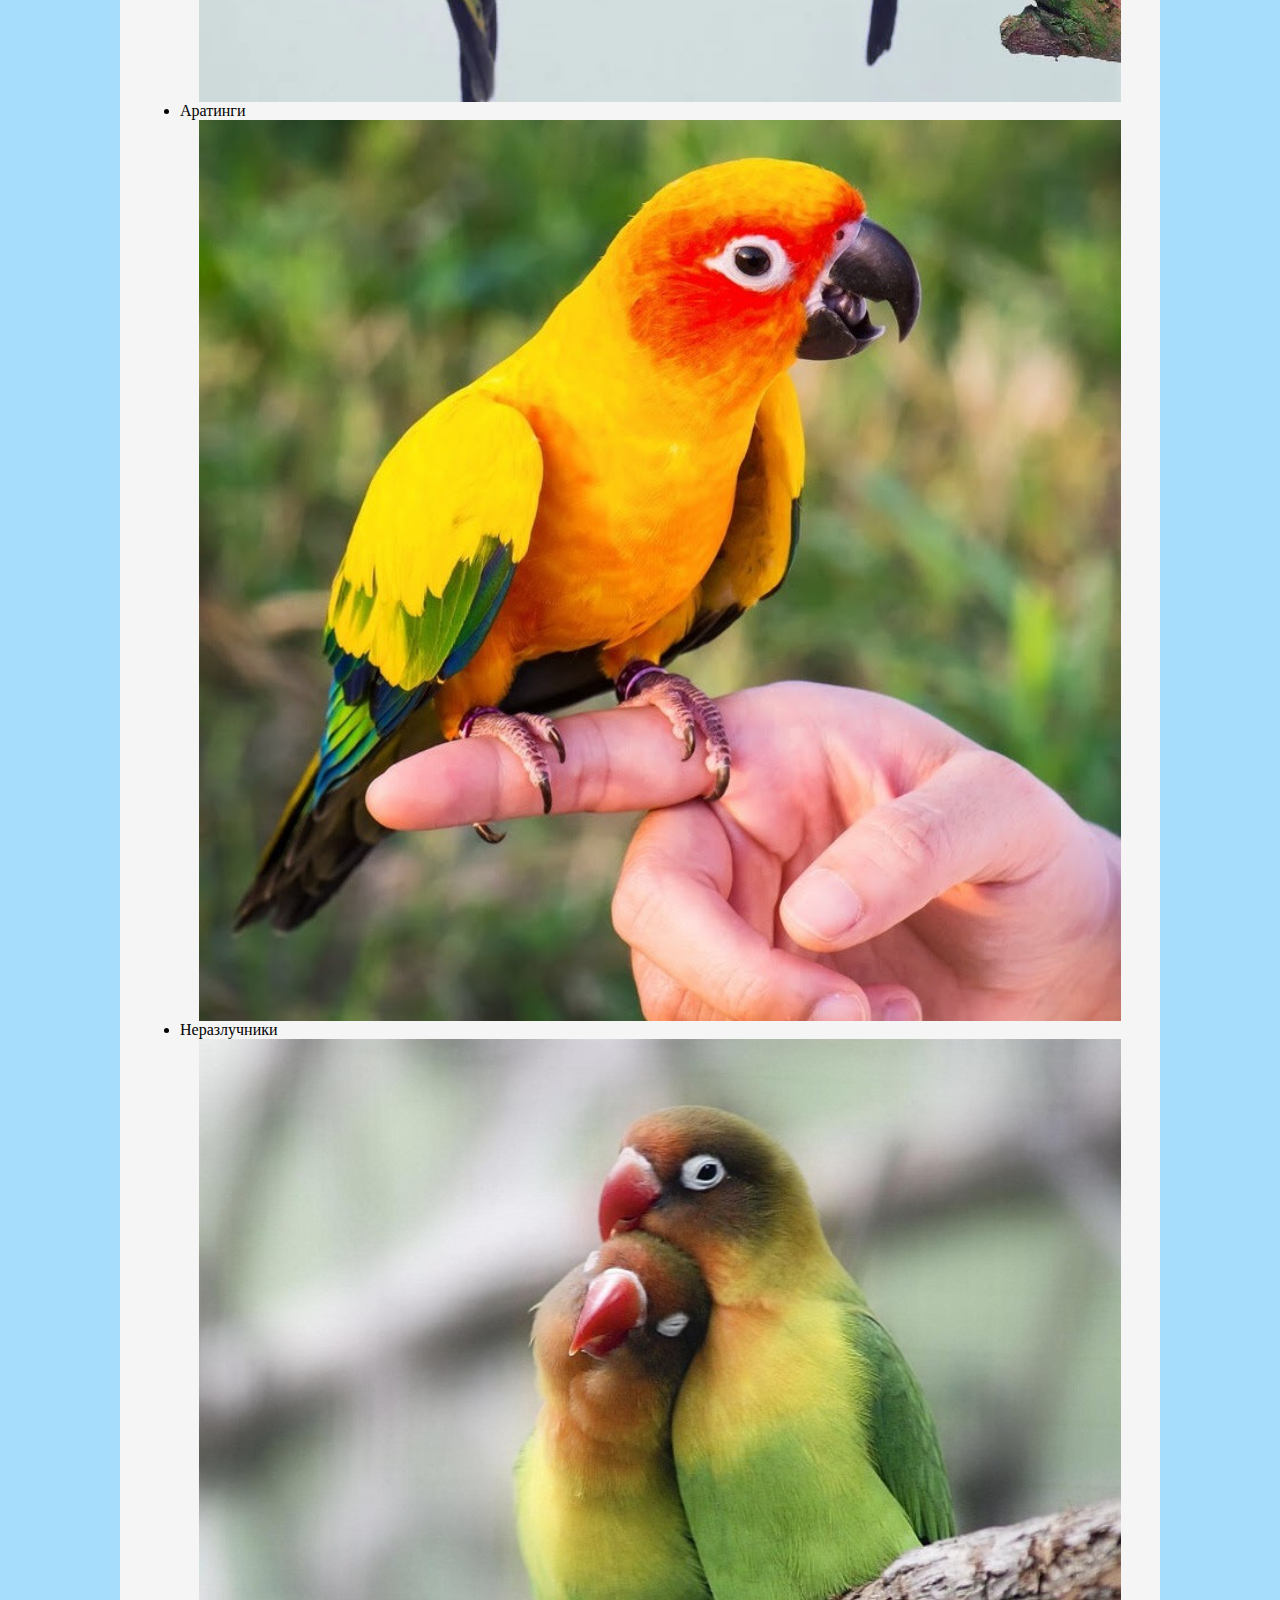
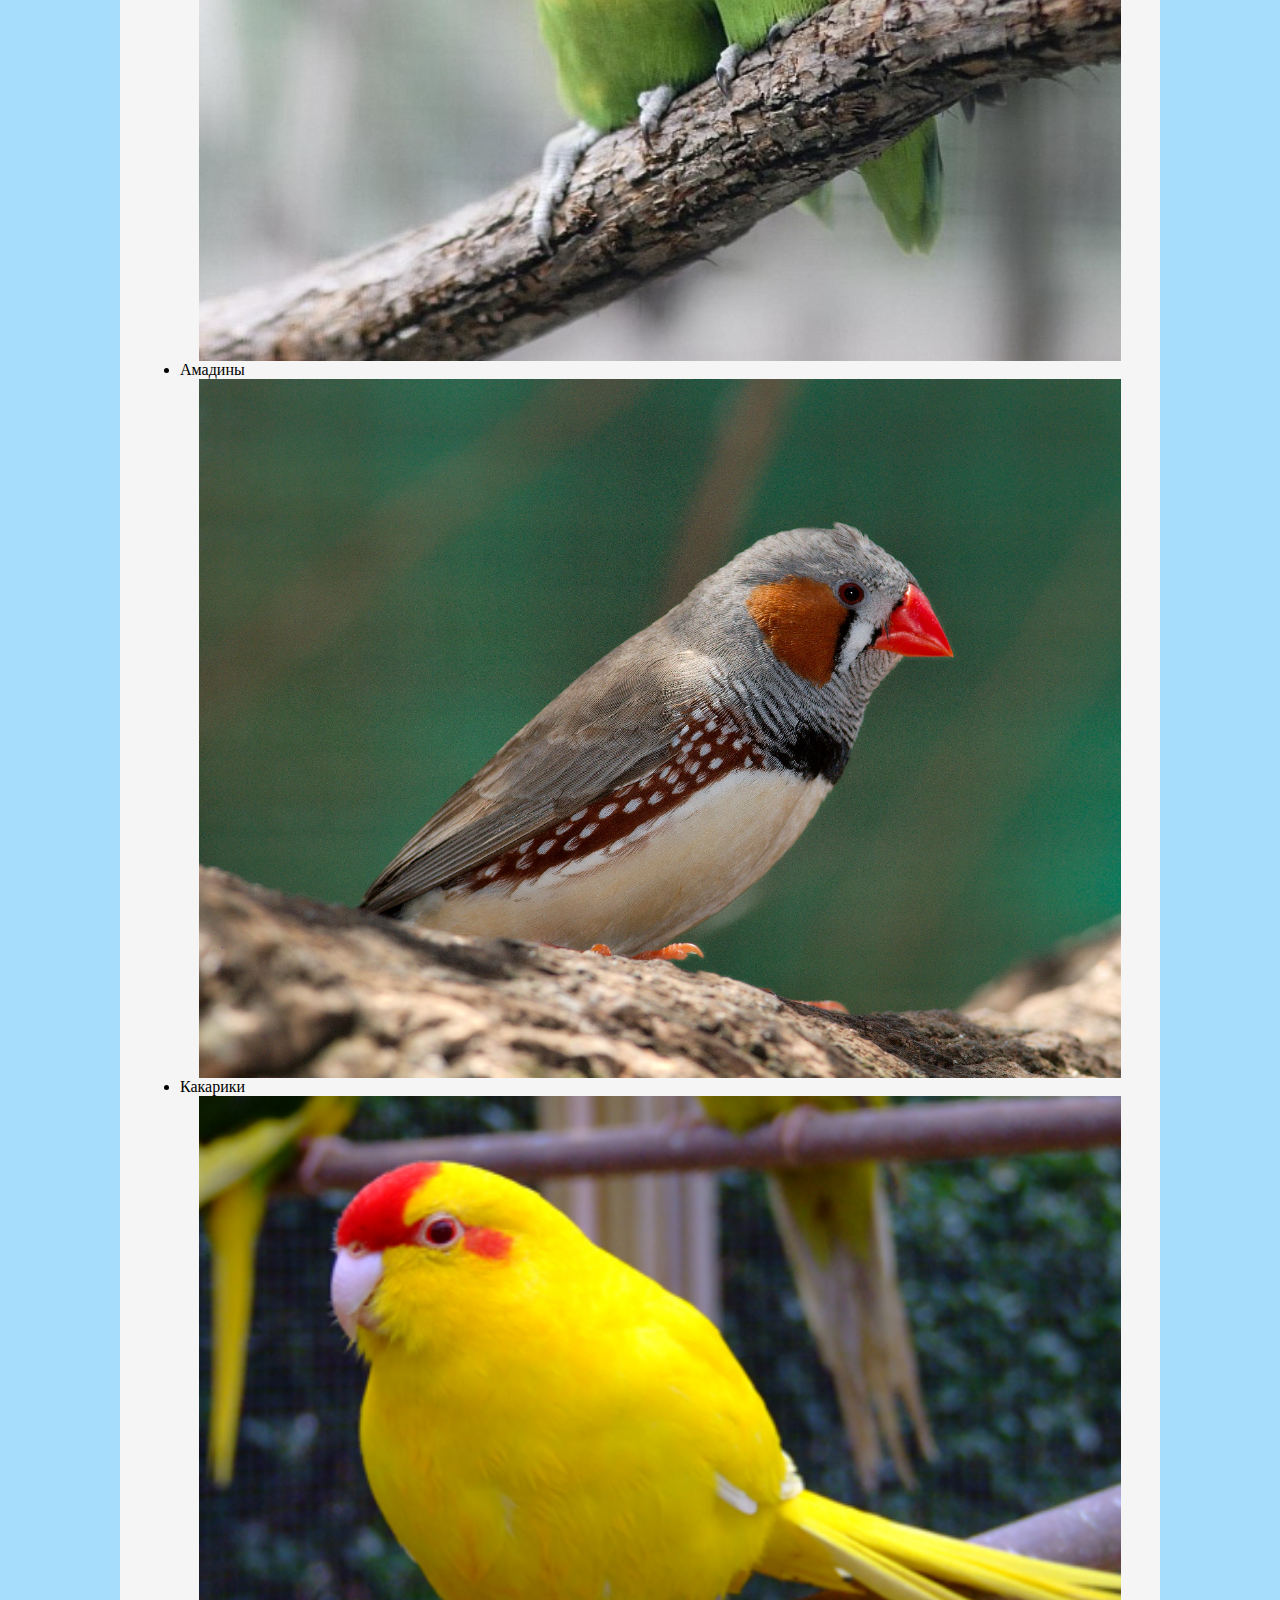
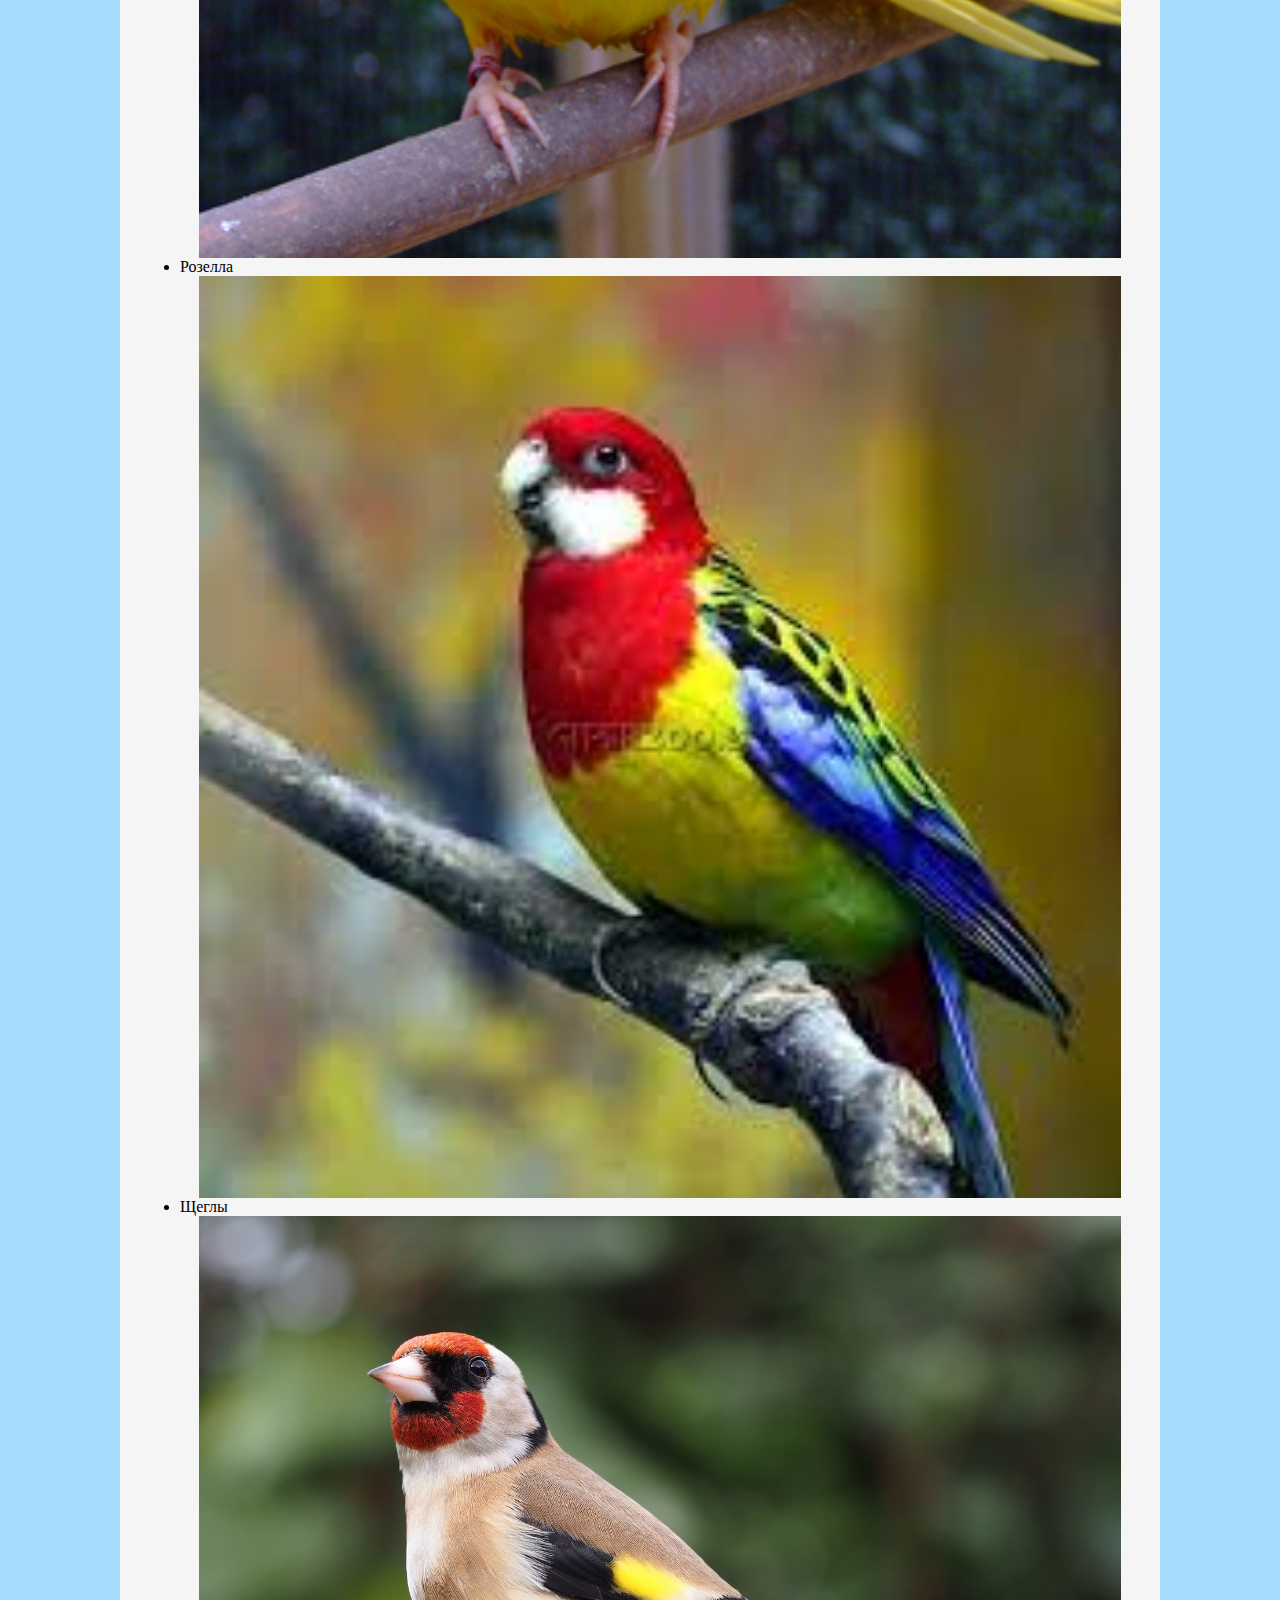
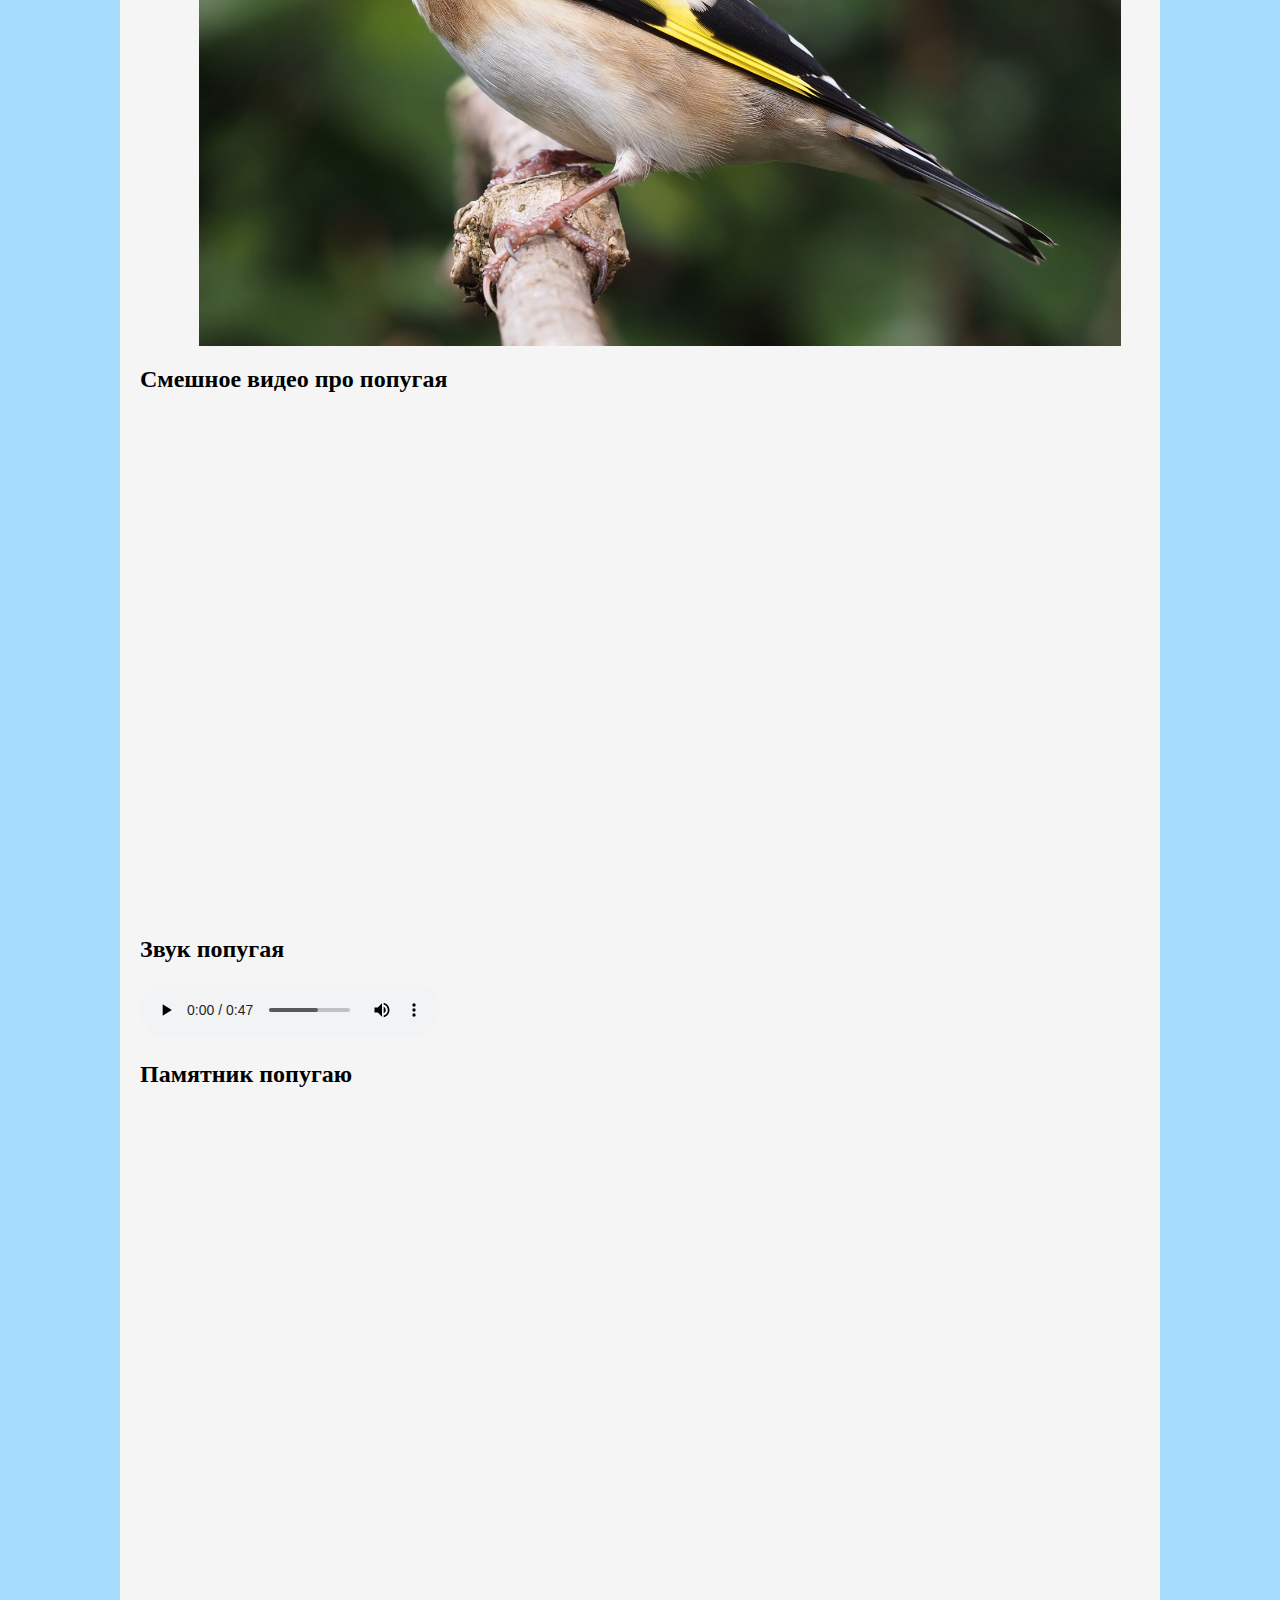
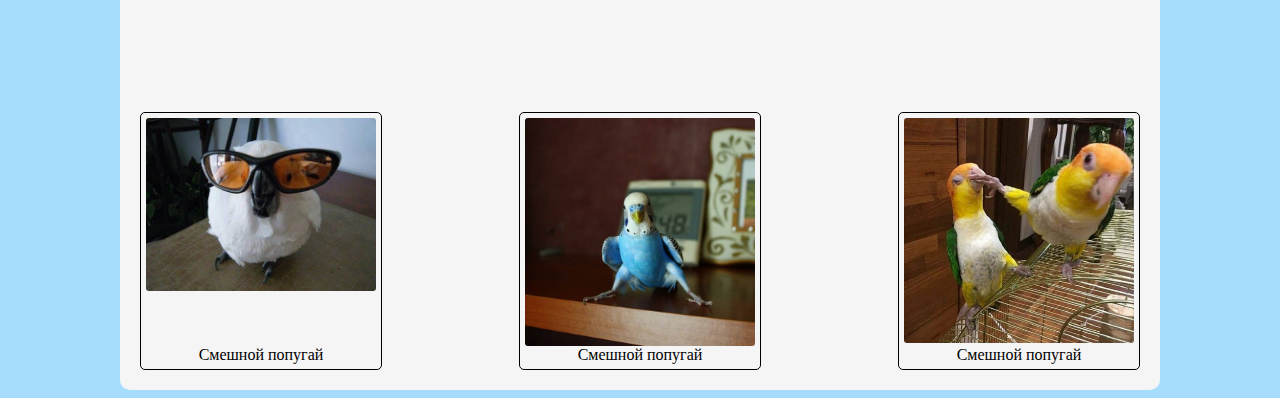
<file: parrot.html>
<!DOCTYPE html>
<html lang="en">
<head>
    <meta charset="UTF-8">
    <meta name="viewport" content="width=device-width, initial-scale=1.0">
    <title>Document</title>
    <link rel="stylesheet" href="styles/style.css">
</head>
<body>
    <header class="main-header">
        <nav> 
            <ul class="nav-list">
                <li class="nav-item"><a href="index.html">Главная</a></li>
                <li class="nav-item"><a href="dog.html">Собака</a></li>
                <li class="nav-item"><a href="cat.html">Кот</a></li>
                <li class="nav-item"><a href="parrot.html">Попугай</a></li>
                <li class="nav-item"><a href="hamster.html">Хомяк</a></li>
                <li class="nav-item"><a href="about.html">Обо мне</a></li>
                <li class="nav-item"><a href="form.html">Отзыв</a></li>
            </ul>
        </nav>
    </header>
    <main>
        <h1>Это страница про попугаев</h1>
        <p>Попугаеобра́зные — отряд птиц из инфракласса новонёбных. Отряд состоит примерно из 398 видов, принадлежащих к 92 родам. Известны с миоцена. Википедия
            Продолжительность жизни: Какаду: 40 – 60 лет, Какапо: 60 лет, Гиацинтовый ара: 50 лет. 
            Длина от 9,5 см до 1 м. Оперение — мелкое, довольно редкое. Большинство попугаев очень ярко окрашены,
             причём преобладающим цветом обыкновенно является яркий травянисто-зелёный. Ярко окрашенные поля резко отграничены одно от другого,
              и цвета их часто бывают дополняющими цветами спектра (зелёный и пурпуровый, голубовато-фиолетовый и светло-жёлтый и т. п.). 
              Молодые попугаи обычно окрашены одинаково.
            Самым характерным признаком отряда является клюв. Высота клюва при основании больше чем вдвое превосходит его ширину, а иногда превосходит и длину. 
            Сильно согнутое надклювье, соединённое с черепом подвижно, с острым хребтом и короткой восковицей при основании, похожей на восковицу хищных птиц. 
            Боковые края надклювья обыкновенно с тупыми, сильными зубовидными выступами с той и другой стороны,
             которым соответствуют две глубокие выемки на краях подклювья. Подклювье коротко усечено и широко. Попугаи могут долбить клювом очень твёрдые плоды,
              при лазании цепляются клювом за ветви.
             Ноги довольно короткие, толстые, оперены до пятки. 1-й и 4-й пальцы на лапах повёрнуты назад, так что попугаи не только хорошо охватывают лапами ветки, но могут подносить лапой пищу к клюву. 
             Когти сильно изогнуты, но довольно слабы. Очень короткая плюсна покрыта табличками, расположенными сеткообразно. Крылья большие, заострённые; 
             маховых перьев, с крепкими стержнями и широкими опахалами, обыкновенно 20; хвост двенадцатипёрый. Полёт быстрый, но обычно на небольшое расстояние.
            Голова у попугаев крупная с большим крючкообразным клювом, подобным клюву пернатых хищников, но более высоким и толстым. 
            Главная особенность клюва попугаев состоит в том, что он служит не только для добывания и измельчения пищи, но и как орган передвижения. 
            Образно говоря, клюв попугая — это его третья нога. Зацепится клювом-крючком за сучок — освободил лапки, подтянул вверх туловище, ухватился подвижными пальцами за очередную ступеньку, потом опять забросил клюв-крючок повыше.
             Вот такими своеобразными приёмами попугаи передвигаются быстро и в лесу, и в своих жилищах в зоопарке; при этом они могут держать в клюве плод или орех и на ходу закусывать.</p>
            <h4>ТОП-10 домашних птиц.</h4>
            <ul>
                <li>Канарейки<img class="mail-img" src="img/kanareyka_papygay.jpg" alt="Канарейки"></li>
                <li>Кореллы<img class="mail-img" src="img/korrela_popygay.jpg" alt="Кореллы"></li>
                <li>Африканские серые попугаи<img class="mail-img" src="img/afrikan_papygay.jfif" alt="Африканские серые попугаи"></li>
                <li>Волнистые попугайчики<img class="mail-img" src="img/volnist_parot.webp" alt="Волнистые попугайчики"></li>
                <li>Аратинги<img class="mail-img" src="img/aratingi_parot.jpg" alt="Аратинги"></li>
                <li>Неразлучники<img class="mail-img" src="img/nerazlychniki_parot.jpg" alt="Неразлучники"></li>
                <li>Амадины<img class="mail-img" src="img/amadina_parot.jpg" alt="Амадины"></li>
                <li>Какарики<img class="mail-img" src="img/kakariki_parot.jpg" alt="Какарики"></li>
                <li>Розелла<img class="mail-img" src="img/rozella_parop.jfif" alt="Розелла"></li>
                <li>Щеглы<img class="mail-img" src="img/zegl_parot.jpg" alt="Щеглы"></li>
            </ul>
             <div>
            <h2>Смешное видео про попугая</h2>
            <iframe width="960" height="500" src="https://www.youtube.com/embed/FMdk5Iq2rWI?si=4ZvcdPbynX3JZyOT" 
            title="YouTube video player" frameborder="0" allow="accelerometer; autoplay; clipboard-write; encrypted-media; gyroscope; picture-in-picture; web-share" allowfullscreen></iframe>
         </div>
         <div>
            <h2>Звук попугая</h2>
            <audio src="audio/volnistij.mp3"controls></audio>
         </div>
         <div class="map">
            <h2>Памятник попугаю</h2>
            <iframe src="https://www.google.com/maps/embed?pb=!1m18!1m12!1m3!1d1379.7531292687966!2d37.78311582856955!3d44.71207731335002!2m3!1f0!2f0!3f0!3m2!1i1024!2i768!4f13.1!3m3!1m2!1s0x40f1f91abcb996a5%3A0xb8b142da82ce07f2!2zwqvQn9C-0L_Rg9Cz0LDQuMK7INCf0LDQvNGP0YLQvdC40Lo!5e1!3m2!1sru!2sby!4v1708777677881!5m2!1sru!2sby" 
            width="980" height="600" style="border:0;" allowfullscreen="" loading="lazy" referrerpolicy="no-referrer-when-downgrade"></iframe>
         </div>
         <div class="gallery">
            <figure class="gallery-item"> 
                <img src="img/smeshnoy_papygay.jpg" alt="Смешной попугай" class="gallery-img">
                <figcaption class="gallery-title">Смешной попугай</figcaption>
            </figure>
            <figure class="gallery-item"> 
                <img src="img/smeshnoy_papygay2.jpg" alt="Смешной попугай" class="gallery-img">
                <figcaption class="gallery-title">Смешной попугай</figcaption>
            </figure>
            <figure class="gallery-item"> 
                <img src="img/smeshnie-popugai3.jpg" alt="Смешной попугай" class="gallery-img">
                <figcaption class="gallery-title">Смешной попугай</figcaption>
            </figure>
         </div>
    </main>
</body>
</html>
</file>
<file: styles/style.css>
body {
    background-color:rgb(166, 221, 253);
}

.main-header {
    background-color:rgb(252, 155, 155) ;
    width: 100%;
    max-width: 1000px;
    margin: 0 auto;
    padding: 20px;
    border-radius: 10px ;
}

main {
    background-color: whitesmoke;
    border-radius: 10px;
    width: 100%;
    max-width: 1000px;
    margin: 0 auto;
    margin-top: 20px;
    padding: 20px;
}

.nav-list {
    display: flex;
    justify-content: space-between;
    list-style-type: none;
}
.nav-list a {
    color: white;
    text-decoration: none ;
    font-size: 20px;
}

.main-img {
    display: block;
    width: 50%;
    max-width: 500px;
    margin: 0 auto;
}
.mail-img {
    display: block;
    width: 96%;
    max-width: 960px;
    margin: 0 auto;
}
.gallery-item{
    width:23%;
    margin: 0;
    border: 1px solid rgb(0, 0, 0);
    border-radius:5px;
    padding: 5px;
    display: flex;
    flex-direction: column;
    justify-content: space-between;
}
.gallery-img{
    width:100%;
    border-radius:3px;
}
.gallery-title{
    text-align: center;
    color: #000;
}
.gallery{
    width: 100%;
    display: flex;
    justify-content: space-between;
    flex-wrap: wrap;
}
form {
    display: grid;
    grid-template-columns: repeat(4, 1fr);
    gap: 40px;

}
textarea {
    grid-column: 1/-1;

}
form button {
    grid-column: 1/-1;
}
.nav-list a:hover {
    color: rgb(63, 5, 5);
    opacity: 0.6;
    transition: 0.8;
}
</file>
